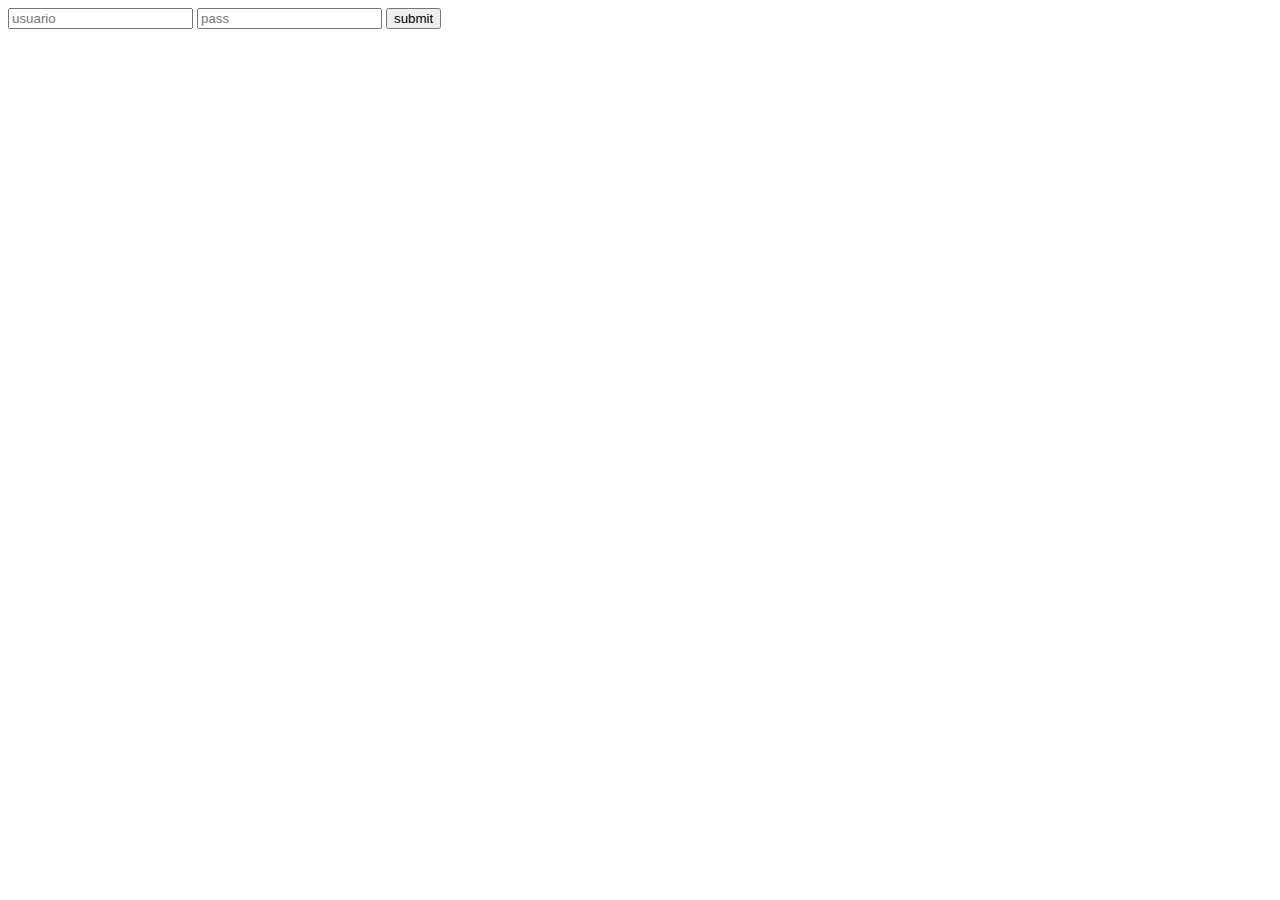
<file: prueba.html>
<!DOCTYPE html>

<html>
    <head>

        <title>Login</title>

        <meta charset="UTF-8">
        <meta name="viewport" content="width=device-width">


    </head>

    <body>
        <form action="ingresar.php" method="POST" id="formulario">
            <input type="text" placeholder="usuario" name="txtusuario" />
            <input type="password" placeholder="pass" name="txtpassword" />
            <input type="submit" value="submit" name="entrar" />
        </form>
    </body>
</html>
</file>
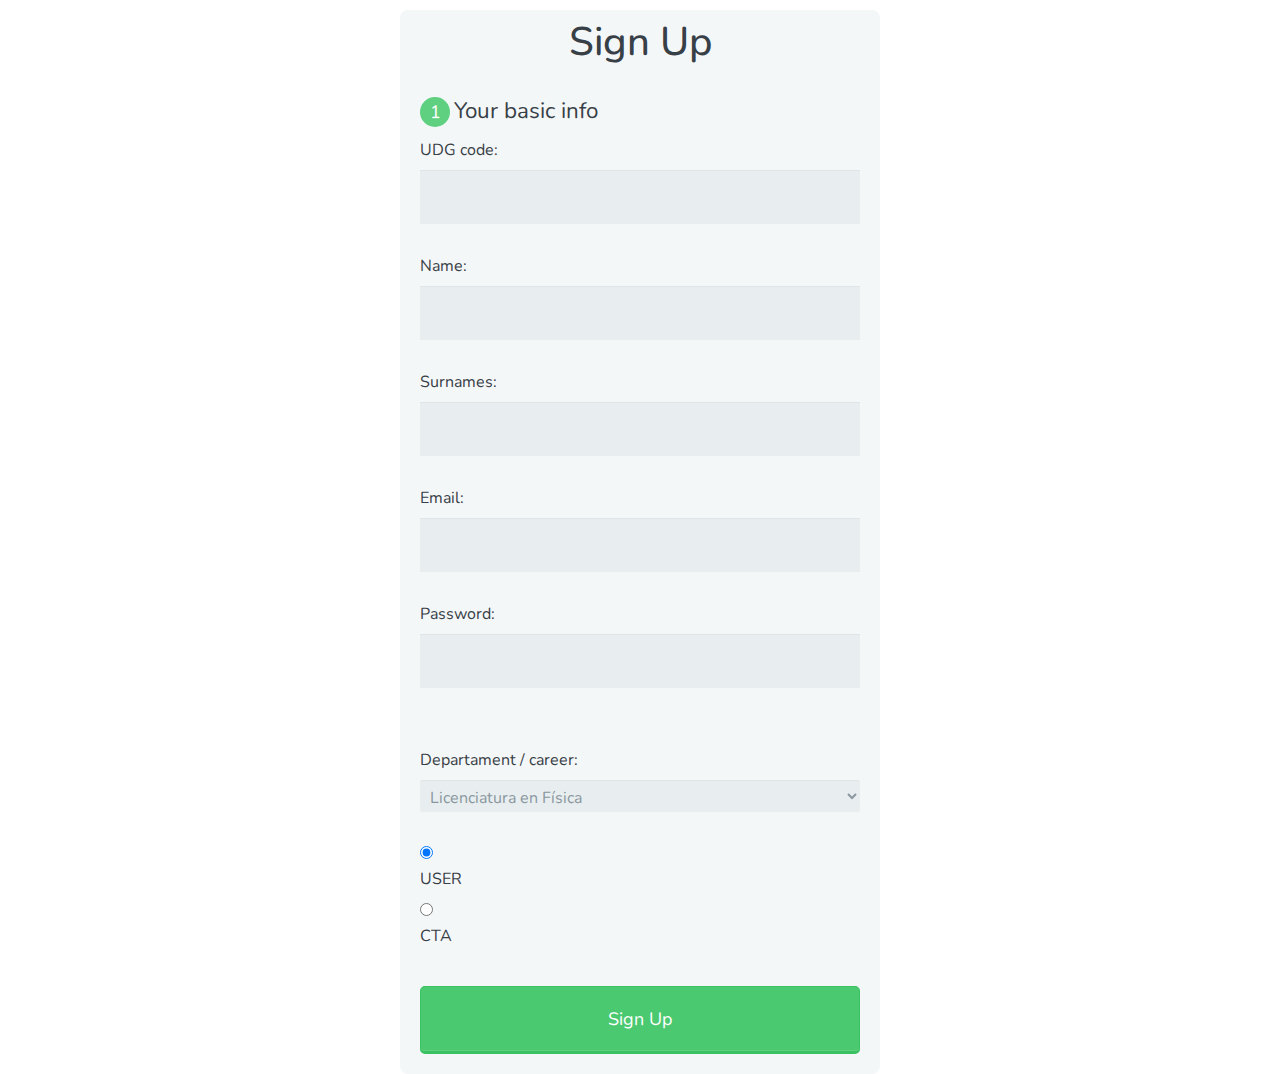
<file: register.html>
<!DOCTYPE html>
<html lang="en">
<head>
	<title>MAE EVENTS | SIGN UP</title>
	<meta charset="UTF-8">
	<meta name="viewport" content="width=device-width, initial-scale=1">
<!--===============================================================================================-->
	<link rel="icon" type="image/png" href="images/icons/favicon.ico"/>
<!--===============================================================================================-->
	<link rel="stylesheet" type="text/css" href="vendor/bootstrap/css/bootstrap.min.css">
  <link rel="stylesheet" type="text/css" href="fonts/font-awesome-4.7.0/css/font-awesome.min.css">
<!--===============================================================================================-->
	<link rel="stylesheet" type="text/css" href="vendor/animate/animate.css">
<!--===============================================================================================-->
	<link rel="stylesheet" type="text/css" href="vendor/css-hamburgers/hamburgers.min.css">
<!--===============================================================================================-->
	<link rel="stylesheet" type="text/css" href="vendor/select2/select2.min.css">
<!--===============================================================================================-->
	<link rel="stylesheet" type="text/css" href="css/util.css">
  <link href='https://fonts.googleapis.com/css?family=Nunito:400,300' rel='stylesheet' type='text/css'>
  <link rel="stylesheet" href="css/main_register.css">
  </head>
  <body>

    <div class="limiter">
  		<div class="container-login100">
  			<div class="wrap-login100">
    <form action="php/insert.php" method="POST" id="formulario-register">

      <h1>Sign Up</h1>

      <fieldset>
        <legend><span class="number">1</span>Your basic info</legend>

        <label for="name">UDG code:</label>
        <input type="text" id="code" name="user_code">

        <label for="name">Name:</label>
        <input type="text" id="name" name="user_name">

        <label for="name">Surnames:</label>
        <input type="text" id="surname" name="user_surname">

        <label for="mail">Email:</label>
        <input type="email" id="mail" name="user_email">

        <label for="password">Password:</label>
        <input type="password" id="password" name="user_password">
      </fieldset>

      <fieldset>
      <label for="job">Departament / career:</label>
      <select id="job" name="user_job">
        <optgroup label="División de Ciencias Básicas">
          <option value="Licenciatura_en_Física">Licenciatura en Física</option>
          <option value="Licenciatura_en_Matemáticas">Licenciatura en Matemáticas</option>
          <option value="Licenciatura_en_Química">Licenciatura en Química</option>
          <option value="rails_developer"> Rails Developer</option>
          <option value="Químico_Farmacéutico_Biólogo">Químico Farmacéutico Biólogo</option>
          <option value="Licenciatura_en_Ciencia_de_Materiales">Licenciatura en Ciencia de Materiales</option>
        </optgroup>
        <optgroup label="División de Ingenierías">
          <option value="Ingeniería_Civil">Ingeniería Civil</option>
          <option value="Ingeniería_en_Alimentos_y_Biotecnología">Ingeniería en Alimentos y Biotecnología</option>
          <option value="Ingeniería_Topográfica">Ingeniería Topográfica</option>
          <option value="Ingeniería_Industrial">Ingeniería Industrial</option>
          <option value="Ingeniería_Mecánica_Eléctrica">Ingeniería_Mecánica_Eléctrica</option>
          <option value="Ingeniería_Química">Ingeniería Química</option>
          <option value="Ingeniería_en_Logística_y_Transporte">Ingeniería en Logística y Transporte</option>
        </optgroup>
        <optgroup label="División de Electrónica y Computación">
          <option value="Ingeniería_Informática">Ingeniería Informática</option>
          <option value="Ingeniería_Biomédica">Ingeniería Biomédica</option>
          <option value="Ingeniería_en_Computación">Ingeniería en Computación</option>
          <option value="Ingeniería_en_Comunicaciones_y_Electrónica">Ingeniería en Comunicaciones y Electrónica</option>
          <option value="Ingeniería_Fotónica">Ingeniería Fotónica</option>
          <option value="Ingeniería_Robótica">Ingeniería Robótica</option>
        </optgroup>
      </select>

      <div class="accounttype">
      <input type="radio" value="1" id="radioOne" name="account" checked/>
      <label for="radioOne" class="radio" chec>USER</label>

      <input type="radio" value="2" id="radioTwo" name="account" />
      <label for="radioTwo" class="radio">CTA</label>
    </div>

      </fieldset>
      <button type="submit">Sign Up</button>
    </form>
    </div>
    </div>
    </div>

    <!--===============================================================================================-->
    	<script src="vendor/jquery/jquery-3.2.1.min.js"></script>
    <!--===============================================================================================-->
    	<script src="vendor/bootstrap/js/popper.js"></script>
    	<script src="vendor/bootstrap/js/bootstrap.min.js"></script>
    <!--===============================================================================================-->
    	<script src="vendor/select2/select2.min.js"></script>
    <!--===============================================================================================-->
    	<script src="vendor/tilt/tilt.jquery.min.js"></script>
    	<script >
    		$('.js-tilt').tilt({
    			scale: 1.1
    		})
    	</script>
    <!--===============================================================================================-->
    	<script src="js/main.js"></script>
  </body>
</html>
</file>
<file: css/util.css>
/*[ FONT SIZE ]
///////////////////////////////////////////////////////////
*/
.fs-1 {font-size: 1px;}
.fs-2 {font-size: 2px;}
.fs-3 {font-size: 3px;}
.fs-4 {font-size: 4px;}
.fs-5 {font-size: 5px;}
.fs-6 {font-size: 6px;}
.fs-7 {font-size: 7px;}
.fs-8 {font-size: 8px;}
.fs-9 {font-size: 9px;}
.fs-10 {font-size: 10px;}
.fs-11 {font-size: 11px;}
.fs-12 {font-size: 12px;}
.fs-13 {font-size: 13px;}
.fs-14 {font-size: 14px;}
.fs-15 {font-size: 15px;}
.fs-16 {font-size: 16px;}
.fs-17 {font-size: 17px;}
.fs-18 {font-size: 18px;}
.fs-19 {font-size: 19px;}
.fs-20 {font-size: 20px;}
.fs-21 {font-size: 21px;}
.fs-22 {font-size: 22px;}
.fs-23 {font-size: 23px;}
.fs-24 {font-size: 24px;}
.fs-25 {font-size: 25px;}
.fs-26 {font-size: 26px;}
.fs-27 {font-size: 27px;}
.fs-28 {font-size: 28px;}
.fs-29 {font-size: 29px;}
.fs-30 {font-size: 30px;}
.fs-31 {font-size: 31px;}
.fs-32 {font-size: 32px;}
.fs-33 {font-size: 33px;}
.fs-34 {font-size: 34px;}
.fs-35 {font-size: 35px;}
.fs-36 {font-size: 36px;}
.fs-37 {font-size: 37px;}
.fs-38 {font-size: 38px;}
.fs-39 {font-size: 39px;}
.fs-40 {font-size: 40px;}
.fs-41 {font-size: 41px;}
.fs-42 {font-size: 42px;}
.fs-43 {font-size: 43px;}
.fs-44 {font-size: 44px;}
.fs-45 {font-size: 45px;}
.fs-46 {font-size: 46px;}
.fs-47 {font-size: 47px;}
.fs-48 {font-size: 48px;}
.fs-49 {font-size: 49px;}
.fs-50 {font-size: 50px;}
.fs-51 {font-size: 51px;}
.fs-52 {font-size: 52px;}
.fs-53 {font-size: 53px;}
.fs-54 {font-size: 54px;}
.fs-55 {font-size: 55px;}
.fs-56 {font-size: 56px;}
.fs-57 {font-size: 57px;}
.fs-58 {font-size: 58px;}
.fs-59 {font-size: 59px;}
.fs-60 {font-size: 60px;}
.fs-61 {font-size: 61px;}
.fs-62 {font-size: 62px;}
.fs-63 {font-size: 63px;}
.fs-64 {font-size: 64px;}
.fs-65 {font-size: 65px;}
.fs-66 {font-size: 66px;}
.fs-67 {font-size: 67px;}
.fs-68 {font-size: 68px;}
.fs-69 {font-size: 69px;}
.fs-70 {font-size: 70px;}
.fs-71 {font-size: 71px;}
.fs-72 {font-size: 72px;}
.fs-73 {font-size: 73px;}
.fs-74 {font-size: 74px;}
.fs-75 {font-size: 75px;}
.fs-76 {font-size: 76px;}
.fs-77 {font-size: 77px;}
.fs-78 {font-size: 78px;}
.fs-79 {font-size: 79px;}
.fs-80 {font-size: 80px;}
.fs-81 {font-size: 81px;}
.fs-82 {font-size: 82px;}
.fs-83 {font-size: 83px;}
.fs-84 {font-size: 84px;}
.fs-85 {font-size: 85px;}
.fs-86 {font-size: 86px;}
.fs-87 {font-size: 87px;}
.fs-88 {font-size: 88px;}
.fs-89 {font-size: 89px;}
.fs-90 {font-size: 90px;}
.fs-91 {font-size: 91px;}
.fs-92 {font-size: 92px;}
.fs-93 {font-size: 93px;}
.fs-94 {font-size: 94px;}
.fs-95 {font-size: 95px;}
.fs-96 {font-size: 96px;}
.fs-97 {font-size: 97px;}
.fs-98 {font-size: 98px;}
.fs-99 {font-size: 99px;}
.fs-100 {font-size: 100px;}
.fs-101 {font-size: 101px;}
.fs-102 {font-size: 102px;}
.fs-103 {font-size: 103px;}
.fs-104 {font-size: 104px;}
.fs-105 {font-size: 105px;}
.fs-106 {font-size: 106px;}
.fs-107 {font-size: 107px;}
.fs-108 {font-size: 108px;}
.fs-109 {font-size: 109px;}
.fs-110 {font-size: 110px;}
.fs-111 {font-size: 111px;}
.fs-112 {font-size: 112px;}
.fs-113 {font-size: 113px;}
.fs-114 {font-size: 114px;}
.fs-115 {font-size: 115px;}
.fs-116 {font-size: 116px;}
.fs-117 {font-size: 117px;}
.fs-118 {font-size: 118px;}
.fs-119 {font-size: 119px;}
.fs-120 {font-size: 120px;}
.fs-121 {font-size: 121px;}
.fs-122 {font-size: 122px;}
.fs-123 {font-size: 123px;}
.fs-124 {font-size: 124px;}
.fs-125 {font-size: 125px;}
.fs-126 {font-size: 126px;}
.fs-127 {font-size: 127px;}
.fs-128 {font-size: 128px;}
.fs-129 {font-size: 129px;}
.fs-130 {font-size: 130px;}
.fs-131 {font-size: 131px;}
.fs-132 {font-size: 132px;}
.fs-133 {font-size: 133px;}
.fs-134 {font-size: 134px;}
.fs-135 {font-size: 135px;}
.fs-136 {font-size: 136px;}
.fs-137 {font-size: 137px;}
.fs-138 {font-size: 138px;}
.fs-139 {font-size: 139px;}
.fs-140 {font-size: 140px;}
.fs-141 {font-size: 141px;}
.fs-142 {font-size: 142px;}
.fs-143 {font-size: 143px;}
.fs-144 {font-size: 144px;}
.fs-145 {font-size: 145px;}
.fs-146 {font-size: 146px;}
.fs-147 {font-size: 147px;}
.fs-148 {font-size: 148px;}
.fs-149 {font-size: 149px;}
.fs-150 {font-size: 150px;}
.fs-151 {font-size: 151px;}
.fs-152 {font-size: 152px;}
.fs-153 {font-size: 153px;}
.fs-154 {font-size: 154px;}
.fs-155 {font-size: 155px;}
.fs-156 {font-size: 156px;}
.fs-157 {font-size: 157px;}
.fs-158 {font-size: 158px;}
.fs-159 {font-size: 159px;}
.fs-160 {font-size: 160px;}
.fs-161 {font-size: 161px;}
.fs-162 {font-size: 162px;}
.fs-163 {font-size: 163px;}
.fs-164 {font-size: 164px;}
.fs-165 {font-size: 165px;}
.fs-166 {font-size: 166px;}
.fs-167 {font-size: 167px;}
.fs-168 {font-size: 168px;}
.fs-169 {font-size: 169px;}
.fs-170 {font-size: 170px;}
.fs-171 {font-size: 171px;}
.fs-172 {font-size: 172px;}
.fs-173 {font-size: 173px;}
.fs-174 {font-size: 174px;}
.fs-175 {font-size: 175px;}
.fs-176 {font-size: 176px;}
.fs-177 {font-size: 177px;}
.fs-178 {font-size: 178px;}
.fs-179 {font-size: 179px;}
.fs-180 {font-size: 180px;}
.fs-181 {font-size: 181px;}
.fs-182 {font-size: 182px;}
.fs-183 {font-size: 183px;}
.fs-184 {font-size: 184px;}
.fs-185 {font-size: 185px;}
.fs-186 {font-size: 186px;}
.fs-187 {font-size: 187px;}
.fs-188 {font-size: 188px;}
.fs-189 {font-size: 189px;}
.fs-190 {font-size: 190px;}
.fs-191 {font-size: 191px;}
.fs-192 {font-size: 192px;}
.fs-193 {font-size: 193px;}
.fs-194 {font-size: 194px;}
.fs-195 {font-size: 195px;}
.fs-196 {font-size: 196px;}
.fs-197 {font-size: 197px;}
.fs-198 {font-size: 198px;}
.fs-199 {font-size: 199px;}
.fs-200 {font-size: 200px;}

/*[ PADDING ]
///////////////////////////////////////////////////////////
*/
.p-t-0 {padding-top: 0px;}
.p-t-1 {padding-top: 1px;}
.p-t-2 {padding-top: 2px;}
.p-t-3 {padding-top: 3px;}
.p-t-4 {padding-top: 4px;}
.p-t-5 {padding-top: 5px;}
.p-t-6 {padding-top: 6px;}
.p-t-7 {padding-top: 7px;}
.p-t-8 {padding-top: 8px;}
.p-t-9 {padding-top: 9px;}
.p-t-10 {padding-top: 10px;}
.p-t-11 {padding-top: 11px;}
.p-t-12 {padding-top: 12px;}
.p-t-13 {padding-top: 13px;}
.p-t-14 {padding-top: 14px;}
.p-t-15 {padding-top: 15px;}
.p-t-16 {padding-top: 16px;}
.p-t-17 {padding-top: 17px;}
.p-t-18 {padding-top: 18px;}
.p-t-19 {padding-top: 19px;}
.p-t-20 {padding-top: 20px;}
.p-t-21 {padding-top: 21px;}
.p-t-22 {padding-top: 22px;}
.p-t-23 {padding-top: 23px;}
.p-t-24 {padding-top: 24px;}
.p-t-25 {padding-top: 25px;}
.p-t-26 {padding-top: 26px;}
.p-t-27 {padding-top: 27px;}
.p-t-28 {padding-top: 28px;}
.p-t-29 {padding-top: 29px;}
.p-t-30 {padding-top: 30px;}
.p-t-31 {padding-top: 31px;}
.p-t-32 {padding-top: 32px;}
.p-t-33 {padding-top: 33px;}
.p-t-34 {padding-top: 34px;}
.p-t-35 {padding-top: 35px;}
.p-t-36 {padding-top: 36px;}
.p-t-37 {padding-top: 37px;}
.p-t-38 {padding-top: 38px;}
.p-t-39 {padding-top: 39px;}
.p-t-40 {padding-top: 40px;}
.p-t-41 {padding-top: 41px;}
.p-t-42 {padding-top: 42px;}
.p-t-43 {padding-top: 43px;}
.p-t-44 {padding-top: 44px;}
.p-t-45 {padding-top: 45px;}
.p-t-46 {padding-top: 46px;}
.p-t-47 {padding-top: 47px;}
.p-t-48 {padding-top: 48px;}
.p-t-49 {padding-top: 49px;}
.p-t-50 {padding-top: 50px;}
.p-t-51 {padding-top: 51px;}
.p-t-52 {padding-top: 52px;}
.p-t-53 {padding-top: 53px;}
.p-t-54 {padding-top: 54px;}
.p-t-55 {padding-top: 55px;}
.p-t-56 {padding-top: 56px;}
.p-t-57 {padding-top: 57px;}
.p-t-58 {padding-top: 58px;}
.p-t-59 {padding-top: 59px;}
.p-t-60 {padding-top: 60px;}
.p-t-61 {padding-top: 61px;}
.p-t-62 {padding-top: 62px;}
.p-t-63 {padding-top: 63px;}
.p-t-64 {padding-top: 64px;}
.p-t-65 {padding-top: 65px;}
.p-t-66 {padding-top: 66px;}
.p-t-67 {padding-top: 67px;}
.p-t-68 {padding-top: 68px;}
.p-t-69 {padding-top: 69px;}
.p-t-70 {padding-top: 70px;}
.p-t-71 {padding-top: 71px;}
.p-t-72 {padding-top: 72px;}
.p-t-73 {padding-top: 73px;}
.p-t-74 {padding-top: 74px;}
.p-t-75 {padding-top: 75px;}
.p-t-76 {padding-top: 76px;}
.p-t-77 {padding-top: 77px;}
.p-t-78 {padding-top: 78px;}
.p-t-79 {padding-top: 79px;}
.p-t-80 {padding-top: 80px;}
.p-t-81 {padding-top: 81px;}
.p-t-82 {padding-top: 82px;}
.p-t-83 {padding-top: 83px;}
.p-t-84 {padding-top: 84px;}
.p-t-85 {padding-top: 85px;}
.p-t-86 {padding-top: 86px;}
.p-t-87 {padding-top: 87px;}
.p-t-88 {padding-top: 88px;}
.p-t-89 {padding-top: 89px;}
.p-t-90 {padding-top: 90px;}
.p-t-91 {padding-top: 91px;}
.p-t-92 {padding-top: 92px;}
.p-t-93 {padding-top: 93px;}
.p-t-94 {padding-top: 94px;}
.p-t-95 {padding-top: 95px;}
.p-t-96 {padding-top: 96px;}
.p-t-97 {padding-top: 97px;}
.p-t-98 {padding-top: 98px;}
.p-t-99 {padding-top: 99px;}
.p-t-100 {padding-top: 100px;}
.p-t-101 {padding-top: 101px;}
.p-t-102 {padding-top: 102px;}
.p-t-103 {padding-top: 103px;}
.p-t-104 {padding-top: 104px;}
.p-t-105 {padding-top: 105px;}
.p-t-106 {padding-top: 106px;}
.p-t-107 {padding-top: 107px;}
.p-t-108 {padding-top: 108px;}
.p-t-109 {padding-top: 109px;}
.p-t-110 {padding-top: 110px;}
.p-t-111 {padding-top: 111px;}
.p-t-112 {padding-top: 112px;}
.p-t-113 {padding-top: 113px;}
.p-t-114 {padding-top: 114px;}
.p-t-115 {padding-top: 115px;}
.p-t-116 {padding-top: 116px;}
.p-t-117 {padding-top: 117px;}
.p-t-118 {padding-top: 118px;}
.p-t-119 {padding-top: 119px;}
.p-t-120 {padding-top: 120px;}
.p-t-121 {padding-top: 121px;}
.p-t-122 {padding-top: 122px;}
.p-t-123 {padding-top: 123px;}
.p-t-124 {padding-top: 124px;}
.p-t-125 {padding-top: 125px;}
.p-t-126 {padding-top: 126px;}
.p-t-127 {padding-top: 127px;}
.p-t-128 {padding-top: 128px;}
.p-t-129 {padding-top: 129px;}
.p-t-130 {padding-top: 130px;}
.p-t-131 {padding-top: 131px;}
.p-t-132 {padding-top: 132px;}
.p-t-133 {padding-top: 133px;}
.p-t-134 {padding-top: 134px;}
.p-t-135 {padding-top: 135px;}
.p-t-136 {padding-top: 136px;}
.p-t-137 {padding-top: 137px;}
.p-t-138 {padding-top: 138px;}
.p-t-139 {padding-top: 139px;}
.p-t-140 {padding-top: 140px;}
.p-t-141 {padding-top: 141px;}
.p-t-142 {padding-top: 142px;}
.p-t-143 {padding-top: 143px;}
.p-t-144 {padding-top: 144px;}
.p-t-145 {padding-top: 145px;}
.p-t-146 {padding-top: 146px;}
.p-t-147 {padding-top: 147px;}
.p-t-148 {padding-top: 148px;}
.p-t-149 {padding-top: 149px;}
.p-t-150 {padding-top: 150px;}
.p-t-151 {padding-top: 151px;}
.p-t-152 {padding-top: 152px;}
.p-t-153 {padding-top: 153px;}
.p-t-154 {padding-top: 154px;}
.p-t-155 {padding-top: 155px;}
.p-t-156 {padding-top: 156px;}
.p-t-157 {padding-top: 157px;}
.p-t-158 {padding-top: 158px;}
.p-t-159 {padding-top: 159px;}
.p-t-160 {padding-top: 160px;}
.p-t-161 {padding-top: 161px;}
.p-t-162 {padding-top: 162px;}
.p-t-163 {padding-top: 163px;}
.p-t-164 {padding-top: 164px;}
.p-t-165 {padding-top: 165px;}
.p-t-166 {padding-top: 166px;}
.p-t-167 {padding-top: 167px;}
.p-t-168 {padding-top: 168px;}
.p-t-169 {padding-top: 169px;}
.p-t-170 {padding-top: 170px;}
.p-t-171 {padding-top: 171px;}
.p-t-172 {padding-top: 172px;}
.p-t-173 {padding-top: 173px;}
.p-t-174 {padding-top: 174px;}
.p-t-175 {padding-top: 175px;}
.p-t-176 {padding-top: 176px;}
.p-t-177 {padding-top: 177px;}
.p-t-178 {padding-top: 178px;}
.p-t-179 {padding-top: 179px;}
.p-t-180 {padding-top: 180px;}
.p-t-181 {padding-top: 181px;}
.p-t-182 {padding-top: 182px;}
.p-t-183 {padding-top: 183px;}
.p-t-184 {padding-top: 184px;}
.p-t-185 {padding-top: 185px;}
.p-t-186 {padding-top: 186px;}
.p-t-187 {padding-top: 187px;}
.p-t-188 {padding-top: 188px;}
.p-t-189 {padding-top: 189px;}
.p-t-190 {padding-top: 190px;}
.p-t-191 {padding-top: 191px;}
.p-t-192 {padding-top: 192px;}
.p-t-193 {padding-top: 193px;}
.p-t-194 {padding-top: 194px;}
.p-t-195 {padding-top: 195px;}
.p-t-196 {padding-top: 196px;}
.p-t-197 {padding-top: 197px;}
.p-t-198 {padding-top: 198px;}
.p-t-199 {padding-top: 199px;}
.p-t-200 {padding-top: 200px;}
.p-t-201 {padding-top: 201px;}
.p-t-202 {padding-top: 202px;}
.p-t-203 {padding-top: 203px;}
.p-t-204 {padding-top: 204px;}
.p-t-205 {padding-top: 205px;}
.p-t-206 {padding-top: 206px;}
.p-t-207 {padding-top: 207px;}
.p-t-208 {padding-top: 208px;}
.p-t-209 {padding-top: 209px;}
.p-t-210 {padding-top: 210px;}
.p-t-211 {padding-top: 211px;}
.p-t-212 {padding-top: 212px;}
.p-t-213 {padding-top: 213px;}
.p-t-214 {padding-top: 214px;}
.p-t-215 {padding-top: 215px;}
.p-t-216 {padding-top: 216px;}
.p-t-217 {padding-top: 217px;}
.p-t-218 {padding-top: 218px;}
.p-t-219 {padding-top: 219px;}
.p-t-220 {padding-top: 220px;}
.p-t-221 {padding-top: 221px;}
.p-t-222 {padding-top: 222px;}
.p-t-223 {padding-top: 223px;}
.p-t-224 {padding-top: 224px;}
.p-t-225 {padding-top: 225px;}
.p-t-226 {padding-top: 226px;}
.p-t-227 {padding-top: 227px;}
.p-t-228 {padding-top: 228px;}
.p-t-229 {padding-top: 229px;}
.p-t-230 {padding-top: 230px;}
.p-t-231 {padding-top: 231px;}
.p-t-232 {padding-top: 232px;}
.p-t-233 {padding-top: 233px;}
.p-t-234 {padding-top: 234px;}
.p-t-235 {padding-top: 235px;}
.p-t-236 {padding-top: 236px;}
.p-t-237 {padding-top: 237px;}
.p-t-238 {padding-top: 238px;}
.p-t-239 {padding-top: 239px;}
.p-t-240 {padding-top: 240px;}
.p-t-241 {padding-top: 241px;}
.p-t-242 {padding-top: 242px;}
.p-t-243 {padding-top: 243px;}
.p-t-244 {padding-top: 244px;}
.p-t-245 {padding-top: 245px;}
.p-t-246 {padding-top: 246px;}
.p-t-247 {padding-top: 247px;}
.p-t-248 {padding-top: 248px;}
.p-t-249 {padding-top: 249px;}
.p-t-250 {padding-top: 250px;}
.p-b-0 {padding-bottom: 0px;}
.p-b-1 {padding-bottom: 1px;}
.p-b-2 {padding-bottom: 2px;}
.p-b-3 {padding-bottom: 3px;}
.p-b-4 {padding-bottom: 4px;}
.p-b-5 {padding-bottom: 5px;}
.p-b-6 {padding-bottom: 6px;}
.p-b-7 {padding-bottom: 7px;}
.p-b-8 {padding-bottom: 8px;}
.p-b-9 {padding-bottom: 9px;}
.p-b-10 {padding-bottom: 10px;}
.p-b-11 {padding-bottom: 11px;}
.p-b-12 {padding-bottom: 12px;}
.p-b-13 {padding-bottom: 13px;}
.p-b-14 {padding-bottom: 14px;}
.p-b-15 {padding-bottom: 15px;}
.p-b-16 {padding-bottom: 16px;}
.p-b-17 {padding-bottom: 17px;}
.p-b-18 {padding-bottom: 18px;}
.p-b-19 {padding-bottom: 19px;}
.p-b-20 {padding-bottom: 20px;}
.p-b-21 {padding-bottom: 21px;}
.p-b-22 {padding-bottom: 22px;}
.p-b-23 {padding-bottom: 23px;}
.p-b-24 {padding-bottom: 24px;}
.p-b-25 {padding-bottom: 25px;}
.p-b-26 {padding-bottom: 26px;}
.p-b-27 {padding-bottom: 27px;}
.p-b-28 {padding-bottom: 28px;}
.p-b-29 {padding-bottom: 29px;}
.p-b-30 {padding-bottom: 30px;}
.p-b-31 {padding-bottom: 31px;}
.p-b-32 {padding-bottom: 32px;}
.p-b-33 {padding-bottom: 33px;}
.p-b-34 {padding-bottom: 34px;}
.p-b-35 {padding-bottom: 35px;}
.p-b-36 {padding-bottom: 36px;}
.p-b-37 {padding-bottom: 37px;}
.p-b-38 {padding-bottom: 38px;}
.p-b-39 {padding-bottom: 39px;}
.p-b-40 {padding-bottom: 40px;}
.p-b-41 {padding-bottom: 41px;}
.p-b-42 {padding-bottom: 42px;}
.p-b-43 {padding-bottom: 43px;}
.p-b-44 {padding-bottom: 44px;}
.p-b-45 {padding-bottom: 45px;}
.p-b-46 {padding-bottom: 46px;}
.p-b-47 {padding-bottom: 47px;}
.p-b-48 {padding-bottom: 48px;}
.p-b-49 {padding-bottom: 49px;}
.p-b-50 {padding-bottom: 50px;}
.p-b-51 {padding-bottom: 51px;}
.p-b-52 {padding-bottom: 52px;}
.p-b-53 {padding-bottom: 53px;}
.p-b-54 {padding-bottom: 54px;}
.p-b-55 {padding-bottom: 55px;}
.p-b-56 {padding-bottom: 56px;}
.p-b-57 {padding-bottom: 57px;}
.p-b-58 {padding-bottom: 58px;}
.p-b-59 {padding-bottom: 59px;}
.p-b-60 {padding-bottom: 60px;}
.p-b-61 {padding-bottom: 61px;}
.p-b-62 {padding-bottom: 62px;}
.p-b-63 {padding-bottom: 63px;}
.p-b-64 {padding-bottom: 64px;}
.p-b-65 {padding-bottom: 65px;}
.p-b-66 {padding-bottom: 66px;}
.p-b-67 {padding-bottom: 67px;}
.p-b-68 {padding-bottom: 68px;}
.p-b-69 {padding-bottom: 69px;}
.p-b-70 {padding-bottom: 70px;}
.p-b-71 {padding-bottom: 71px;}
.p-b-72 {padding-bottom: 72px;}
.p-b-73 {padding-bottom: 73px;}
.p-b-74 {padding-bottom: 74px;}
.p-b-75 {padding-bottom: 75px;}
.p-b-76 {padding-bottom: 76px;}
.p-b-77 {padding-bottom: 77px;}
.p-b-78 {padding-bottom: 78px;}
.p-b-79 {padding-bottom: 79px;}
.p-b-80 {padding-bottom: 80px;}
.p-b-81 {padding-bottom: 81px;}
.p-b-82 {padding-bottom: 82px;}
.p-b-83 {padding-bottom: 83px;}
.p-b-84 {padding-bottom: 84px;}
.p-b-85 {padding-bottom: 85px;}
.p-b-86 {padding-bottom: 86px;}
.p-b-87 {padding-bottom: 87px;}
.p-b-88 {padding-bottom: 88px;}
.p-b-89 {padding-bottom: 89px;}
.p-b-90 {padding-bottom: 90px;}
.p-b-91 {padding-bottom: 91px;}
.p-b-92 {padding-bottom: 92px;}
.p-b-93 {padding-bottom: 93px;}
.p-b-94 {padding-bottom: 94px;}
.p-b-95 {padding-bottom: 95px;}
.p-b-96 {padding-bottom: 96px;}
.p-b-97 {padding-bottom: 97px;}
.p-b-98 {padding-bottom: 98px;}
.p-b-99 {padding-bottom: 99px;}
.p-b-100 {padding-bottom: 100px;}
.p-b-101 {padding-bottom: 101px;}
.p-b-102 {padding-bottom: 102px;}
.p-b-103 {padding-bottom: 103px;}
.p-b-104 {padding-bottom: 104px;}
.p-b-105 {padding-bottom: 105px;}
.p-b-106 {padding-bottom: 106px;}
.p-b-107 {padding-bottom: 107px;}
.p-b-108 {padding-bottom: 108px;}
.p-b-109 {padding-bottom: 109px;}
.p-b-110 {padding-bottom: 110px;}
.p-b-111 {padding-bottom: 111px;}
.p-b-112 {padding-bottom: 112px;}
.p-b-113 {padding-bottom: 113px;}
.p-b-114 {padding-bottom: 114px;}
.p-b-115 {padding-bottom: 115px;}
.p-b-116 {padding-bottom: 116px;}
.p-b-117 {padding-bottom: 117px;}
.p-b-118 {padding-bottom: 118px;}
.p-b-119 {padding-bottom: 119px;}
.p-b-120 {padding-bottom: 120px;}
.p-b-121 {padding-bottom: 121px;}
.p-b-122 {padding-bottom: 122px;}
.p-b-123 {padding-bottom: 123px;}
.p-b-124 {padding-bottom: 124px;}
.p-b-125 {padding-bottom: 125px;}
.p-b-126 {padding-bottom: 126px;}
.p-b-127 {padding-bottom: 127px;}
.p-b-128 {padding-bottom: 128px;}
.p-b-129 {padding-bottom: 129px;}
.p-b-130 {padding-bottom: 130px;}
.p-b-131 {padding-bottom: 131px;}
.p-b-132 {padding-bottom: 132px;}
.p-b-133 {padding-bottom: 133px;}
.p-b-134 {padding-bottom: 134px;}
.p-b-135 {padding-bottom: 135px;}
.p-b-136 {padding-bottom: 136px;}
.p-b-137 {padding-bottom: 137px;}
.p-b-138 {padding-bottom: 138px;}
.p-b-139 {padding-bottom: 139px;}
.p-b-140 {padding-bottom: 140px;}
.p-b-141 {padding-bottom: 141px;}
.p-b-142 {padding-bottom: 142px;}
.p-b-143 {padding-bottom: 143px;}
.p-b-144 {padding-bottom: 144px;}
.p-b-145 {padding-bottom: 145px;}
.p-b-146 {padding-bottom: 146px;}
.p-b-147 {padding-bottom: 147px;}
.p-b-148 {padding-bottom: 148px;}
.p-b-149 {padding-bottom: 149px;}
.p-b-150 {padding-bottom: 150px;}
.p-b-151 {padding-bottom: 151px;}
.p-b-152 {padding-bottom: 152px;}
.p-b-153 {padding-bottom: 153px;}
.p-b-154 {padding-bottom: 154px;}
.p-b-155 {padding-bottom: 155px;}
.p-b-156 {padding-bottom: 156px;}
.p-b-157 {padding-bottom: 157px;}
.p-b-158 {padding-bottom: 158px;}
.p-b-159 {padding-bottom: 159px;}
.p-b-160 {padding-bottom: 160px;}
.p-b-161 {padding-bottom: 161px;}
.p-b-162 {padding-bottom: 162px;}
.p-b-163 {padding-bottom: 163px;}
.p-b-164 {padding-bottom: 164px;}
.p-b-165 {padding-bottom: 165px;}
.p-b-166 {padding-bottom: 166px;}
.p-b-167 {padding-bottom: 167px;}
.p-b-168 {padding-bottom: 168px;}
.p-b-169 {padding-bottom: 169px;}
.p-b-170 {padding-bottom: 170px;}
.p-b-171 {padding-bottom: 171px;}
.p-b-172 {padding-bottom: 172px;}
.p-b-173 {padding-bottom: 173px;}
.p-b-174 {padding-bottom: 174px;}
.p-b-175 {padding-bottom: 175px;}
.p-b-176 {padding-bottom: 176px;}
.p-b-177 {padding-bottom: 177px;}
.p-b-178 {padding-bottom: 178px;}
.p-b-179 {padding-bottom: 179px;}
.p-b-180 {padding-bottom: 180px;}
.p-b-181 {padding-bottom: 181px;}
.p-b-182 {padding-bottom: 182px;}
.p-b-183 {padding-bottom: 183px;}
.p-b-184 {padding-bottom: 184px;}
.p-b-185 {padding-bottom: 185px;}
.p-b-186 {padding-bottom: 186px;}
.p-b-187 {padding-bottom: 187px;}
.p-b-188 {padding-bottom: 188px;}
.p-b-189 {padding-bottom: 189px;}
.p-b-190 {padding-bottom: 190px;}
.p-b-191 {padding-bottom: 191px;}
.p-b-192 {padding-bottom: 192px;}
.p-b-193 {padding-bottom: 193px;}
.p-b-194 {padding-bottom: 194px;}
.p-b-195 {padding-bottom: 195px;}
.p-b-196 {padding-bottom: 196px;}
.p-b-197 {padding-bottom: 197px;}
.p-b-198 {padding-bottom: 198px;}
.p-b-199 {padding-bottom: 199px;}
.p-b-200 {padding-bottom: 200px;}
.p-b-201 {padding-bottom: 201px;}
.p-b-202 {padding-bottom: 202px;}
.p-b-203 {padding-bottom: 203px;}
.p-b-204 {padding-bottom: 204px;}
.p-b-205 {padding-bottom: 205px;}
.p-b-206 {padding-bottom: 206px;}
.p-b-207 {padding-bottom: 207px;}
.p-b-208 {padding-bottom: 208px;}
.p-b-209 {padding-bottom: 209px;}
.p-b-210 {padding-bottom: 210px;}
.p-b-211 {padding-bottom: 211px;}
.p-b-212 {padding-bottom: 212px;}
.p-b-213 {padding-bottom: 213px;}
.p-b-214 {padding-bottom: 214px;}
.p-b-215 {padding-bottom: 215px;}
.p-b-216 {padding-bottom: 216px;}
.p-b-217 {padding-bottom: 217px;}
.p-b-218 {padding-bottom: 218px;}
.p-b-219 {padding-bottom: 219px;}
.p-b-220 {padding-bottom: 220px;}
.p-b-221 {padding-bottom: 221px;}
.p-b-222 {padding-bottom: 222px;}
.p-b-223 {padding-bottom: 223px;}
.p-b-224 {padding-bottom: 224px;}
.p-b-225 {padding-bottom: 225px;}
.p-b-226 {padding-bottom: 226px;}
.p-b-227 {padding-bottom: 227px;}
.p-b-228 {padding-bottom: 228px;}
.p-b-229 {padding-bottom: 229px;}
.p-b-230 {padding-bottom: 230px;}
.p-b-231 {padding-bottom: 231px;}
.p-b-232 {padding-bottom: 232px;}
.p-b-233 {padding-bottom: 233px;}
.p-b-234 {padding-bottom: 234px;}
.p-b-235 {padding-bottom: 235px;}
.p-b-236 {padding-bottom: 236px;}
.p-b-237 {padding-bottom: 237px;}
.p-b-238 {padding-bottom: 238px;}
.p-b-239 {padding-bottom: 239px;}
.p-b-240 {padding-bottom: 240px;}
.p-b-241 {padding-bottom: 241px;}
.p-b-242 {padding-bottom: 242px;}
.p-b-243 {padding-bottom: 243px;}
.p-b-244 {padding-bottom: 244px;}
.p-b-245 {padding-bottom: 245px;}
.p-b-246 {padding-bottom: 246px;}
.p-b-247 {padding-bottom: 247px;}
.p-b-248 {padding-bottom: 248px;}
.p-b-249 {padding-bottom: 249px;}
.p-b-250 {padding-bottom: 250px;}
.p-l-0 {padding-left: 0px;}
.p-l-1 {padding-left: 1px;}
.p-l-2 {padding-left: 2px;}
.p-l-3 {padding-left: 3px;}
.p-l-4 {padding-left: 4px;}
.p-l-5 {padding-left: 5px;}
.p-l-6 {padding-left: 6px;}
.p-l-7 {padding-left: 7px;}
.p-l-8 {padding-left: 8px;}
.p-l-9 {padding-left: 9px;}
.p-l-10 {padding-left: 10px;}
.p-l-11 {padding-left: 11px;}
.p-l-12 {padding-left: 12px;}
.p-l-13 {padding-left: 13px;}
.p-l-14 {padding-left: 14px;}
.p-l-15 {padding-left: 15px;}
.p-l-16 {padding-left: 16px;}
.p-l-17 {padding-left: 17px;}
.p-l-18 {padding-left: 18px;}
.p-l-19 {padding-left: 19px;}
.p-l-20 {padding-left: 20px;}
.p-l-21 {padding-left: 21px;}
.p-l-22 {padding-left: 22px;}
.p-l-23 {padding-left: 23px;}
.p-l-24 {padding-left: 24px;}
.p-l-25 {padding-left: 25px;}
.p-l-26 {padding-left: 26px;}
.p-l-27 {padding-left: 27px;}
.p-l-28 {padding-left: 28px;}
.p-l-29 {padding-left: 29px;}
.p-l-30 {padding-left: 30px;}
.p-l-31 {padding-left: 31px;}
.p-l-32 {padding-left: 32px;}
.p-l-33 {padding-left: 33px;}
.p-l-34 {padding-left: 34px;}
.p-l-35 {padding-left: 35px;}
.p-l-36 {padding-left: 36px;}
.p-l-37 {padding-left: 37px;}
.p-l-38 {padding-left: 38px;}
.p-l-39 {padding-left: 39px;}
.p-l-40 {padding-left: 40px;}
.p-l-41 {padding-left: 41px;}
.p-l-42 {padding-left: 42px;}
.p-l-43 {padding-left: 43px;}
.p-l-44 {padding-left: 44px;}
.p-l-45 {padding-left: 45px;}
.p-l-46 {padding-left: 46px;}
.p-l-47 {padding-left: 47px;}
.p-l-48 {padding-left: 48px;}
.p-l-49 {padding-left: 49px;}
.p-l-50 {padding-left: 50px;}
.p-l-51 {padding-left: 51px;}
.p-l-52 {padding-left: 52px;}
.p-l-53 {padding-left: 53px;}
.p-l-54 {padding-left: 54px;}
.p-l-55 {padding-left: 55px;}
.p-l-56 {padding-left: 56px;}
.p-l-57 {padding-left: 57px;}
.p-l-58 {padding-left: 58px;}
.p-l-59 {padding-left: 59px;}
.p-l-60 {padding-left: 60px;}
.p-l-61 {padding-left: 61px;}
.p-l-62 {padding-left: 62px;}
.p-l-63 {padding-left: 63px;}
.p-l-64 {padding-left: 64px;}
.p-l-65 {padding-left: 65px;}
.p-l-66 {padding-left: 66px;}
.p-l-67 {padding-left: 67px;}
.p-l-68 {padding-left: 68px;}
.p-l-69 {padding-left: 69px;}
.p-l-70 {padding-left: 70px;}
.p-l-71 {padding-left: 71px;}
.p-l-72 {padding-left: 72px;}
.p-l-73 {padding-left: 73px;}
.p-l-74 {padding-left: 74px;}
.p-l-75 {padding-left: 75px;}
.p-l-76 {padding-left: 76px;}
.p-l-77 {padding-left: 77px;}
.p-l-78 {padding-left: 78px;}
.p-l-79 {padding-left: 79px;}
.p-l-80 {padding-left: 80px;}
.p-l-81 {padding-left: 81px;}
.p-l-82 {padding-left: 82px;}
.p-l-83 {padding-left: 83px;}
.p-l-84 {padding-left: 84px;}
.p-l-85 {padding-left: 85px;}
.p-l-86 {padding-left: 86px;}
.p-l-87 {padding-left: 87px;}
.p-l-88 {padding-left: 88px;}
.p-l-89 {padding-left: 89px;}
.p-l-90 {padding-left: 90px;}
.p-l-91 {padding-left: 91px;}
.p-l-92 {padding-left: 92px;}
.p-l-93 {padding-left: 93px;}
.p-l-94 {padding-left: 94px;}
.p-l-95 {padding-left: 95px;}
.p-l-96 {padding-left: 96px;}
.p-l-97 {padding-left: 97px;}
.p-l-98 {padding-left: 98px;}
.p-l-99 {padding-left: 99px;}
.p-l-100 {padding-left: 100px;}
.p-l-101 {padding-left: 101px;}
.p-l-102 {padding-left: 102px;}
.p-l-103 {padding-left: 103px;}
.p-l-104 {padding-left: 104px;}
.p-l-105 {padding-left: 105px;}
.p-l-106 {padding-left: 106px;}
.p-l-107 {padding-left: 107px;}
.p-l-108 {padding-left: 108px;}
.p-l-109 {padding-left: 109px;}
.p-l-110 {padding-left: 110px;}
.p-l-111 {padding-left: 111px;}
.p-l-112 {padding-left: 112px;}
.p-l-113 {padding-left: 113px;}
.p-l-114 {padding-left: 114px;}
.p-l-115 {padding-left: 115px;}
.p-l-116 {padding-left: 116px;}
.p-l-117 {padding-left: 117px;}
.p-l-118 {padding-left: 118px;}
.p-l-119 {padding-left: 119px;}
.p-l-120 {padding-left: 120px;}
.p-l-121 {padding-left: 121px;}
.p-l-122 {padding-left: 122px;}
.p-l-123 {padding-left: 123px;}
.p-l-124 {padding-left: 124px;}
.p-l-125 {padding-left: 125px;}
.p-l-126 {padding-left: 126px;}
.p-l-127 {padding-left: 127px;}
.p-l-128 {padding-left: 128px;}
.p-l-129 {padding-left: 129px;}
.p-l-130 {padding-left: 130px;}
.p-l-131 {padding-left: 131px;}
.p-l-132 {padding-left: 132px;}
.p-l-133 {padding-left: 133px;}
.p-l-134 {padding-left: 134px;}
.p-l-135 {padding-left: 135px;}
.p-l-136 {padding-left: 136px;}
.p-l-137 {padding-left: 137px;}
.p-l-138 {padding-left: 138px;}
.p-l-139 {padding-left: 139px;}
.p-l-140 {padding-left: 140px;}
.p-l-141 {padding-left: 141px;}
.p-l-142 {padding-left: 142px;}
.p-l-143 {padding-left: 143px;}
.p-l-144 {padding-left: 144px;}
.p-l-145 {padding-left: 145px;}
.p-l-146 {padding-left: 146px;}
.p-l-147 {padding-left: 147px;}
.p-l-148 {padding-left: 148px;}
.p-l-149 {padding-left: 149px;}
.p-l-150 {padding-left: 150px;}
.p-l-151 {padding-left: 151px;}
.p-l-152 {padding-left: 152px;}
.p-l-153 {padding-left: 153px;}
.p-l-154 {padding-left: 154px;}
.p-l-155 {padding-left: 155px;}
.p-l-156 {padding-left: 156px;}
.p-l-157 {padding-left: 157px;}
.p-l-158 {padding-left: 158px;}
.p-l-159 {padding-left: 159px;}
.p-l-160 {padding-left: 160px;}
.p-l-161 {padding-left: 161px;}
.p-l-162 {padding-left: 162px;}
.p-l-163 {padding-left: 163px;}
.p-l-164 {padding-left: 164px;}
.p-l-165 {padding-left: 165px;}
.p-l-166 {padding-left: 166px;}
.p-l-167 {padding-left: 167px;}
.p-l-168 {padding-left: 168px;}
.p-l-169 {padding-left: 169px;}
.p-l-170 {padding-left: 170px;}
.p-l-171 {padding-left: 171px;}
.p-l-172 {padding-left: 172px;}
.p-l-173 {padding-left: 173px;}
.p-l-174 {padding-left: 174px;}
.p-l-175 {padding-left: 175px;}
.p-l-176 {padding-left: 176px;}
.p-l-177 {padding-left: 177px;}
.p-l-178 {padding-left: 178px;}
.p-l-179 {padding-left: 179px;}
.p-l-180 {padding-left: 180px;}
.p-l-181 {padding-left: 181px;}
.p-l-182 {padding-left: 182px;}
.p-l-183 {padding-left: 183px;}
.p-l-184 {padding-left: 184px;}
.p-l-185 {padding-left: 185px;}
.p-l-186 {padding-left: 186px;}
.p-l-187 {padding-left: 187px;}
.p-l-188 {padding-left: 188px;}
.p-l-189 {padding-left: 189px;}
.p-l-190 {padding-left: 190px;}
.p-l-191 {padding-left: 191px;}
.p-l-192 {padding-left: 192px;}
.p-l-193 {padding-left: 193px;}
.p-l-194 {padding-left: 194px;}
.p-l-195 {padding-left: 195px;}
.p-l-196 {padding-left: 196px;}
.p-l-197 {padding-left: 197px;}
.p-l-198 {padding-left: 198px;}
.p-l-199 {padding-left: 199px;}
.p-l-200 {padding-left: 200px;}
.p-l-201 {padding-left: 201px;}
.p-l-202 {padding-left: 202px;}
.p-l-203 {padding-left: 203px;}
.p-l-204 {padding-left: 204px;}
.p-l-205 {padding-left: 205px;}
.p-l-206 {padding-left: 206px;}
.p-l-207 {padding-left: 207px;}
.p-l-208 {padding-left: 208px;}
.p-l-209 {padding-left: 209px;}
.p-l-210 {padding-left: 210px;}
.p-l-211 {padding-left: 211px;}
.p-l-212 {padding-left: 212px;}
.p-l-213 {padding-left: 213px;}
.p-l-214 {padding-left: 214px;}
.p-l-215 {padding-left: 215px;}
.p-l-216 {padding-left: 216px;}
.p-l-217 {padding-left: 217px;}
.p-l-218 {padding-left: 218px;}
.p-l-219 {padding-left: 219px;}
.p-l-220 {padding-left: 220px;}
.p-l-221 {padding-left: 221px;}
.p-l-222 {padding-left: 222px;}
.p-l-223 {padding-left: 223px;}
.p-l-224 {padding-left: 224px;}
.p-l-225 {padding-left: 225px;}
.p-l-226 {padding-left: 226px;}
.p-l-227 {padding-left: 227px;}
.p-l-228 {padding-left: 228px;}
.p-l-229 {padding-left: 229px;}
.p-l-230 {padding-left: 230px;}
.p-l-231 {padding-left: 231px;}
.p-l-232 {padding-left: 232px;}
.p-l-233 {padding-left: 233px;}
.p-l-234 {padding-left: 234px;}
.p-l-235 {padding-left: 235px;}
.p-l-236 {padding-left: 236px;}
.p-l-237 {padding-left: 237px;}
.p-l-238 {padding-left: 238px;}
.p-l-239 {padding-left: 239px;}
.p-l-240 {padding-left: 240px;}
.p-l-241 {padding-left: 241px;}
.p-l-242 {padding-left: 242px;}
.p-l-243 {padding-left: 243px;}
.p-l-244 {padding-left: 244px;}
.p-l-245 {padding-left: 245px;}
.p-l-246 {padding-left: 246px;}
.p-l-247 {padding-left: 247px;}
.p-l-248 {padding-left: 248px;}
.p-l-249 {padding-left: 249px;}
.p-l-250 {padding-left: 250px;}
.p-r-0 {padding-right: 0px;}
.p-r-1 {padding-right: 1px;}
.p-r-2 {padding-right: 2px;}
.p-r-3 {padding-right: 3px;}
.p-r-4 {padding-right: 4px;}
.p-r-5 {padding-right: 5px;}
.p-r-6 {padding-right: 6px;}
.p-r-7 {padding-right: 7px;}
.p-r-8 {padding-right: 8px;}
.p-r-9 {padding-right: 9px;}
.p-r-10 {padding-right: 10px;}
.p-r-11 {padding-right: 11px;}
.p-r-12 {padding-right: 12px;}
.p-r-13 {padding-right: 13px;}
.p-r-14 {padding-right: 14px;}
.p-r-15 {padding-right: 15px;}
.p-r-16 {padding-right: 16px;}
.p-r-17 {padding-right: 17px;}
.p-r-18 {padding-right: 18px;}
.p-r-19 {padding-right: 19px;}
.p-r-20 {padding-right: 20px;}
.p-r-21 {padding-right: 21px;}
.p-r-22 {padding-right: 22px;}
.p-r-23 {padding-right: 23px;}
.p-r-24 {padding-right: 24px;}
.p-r-25 {padding-right: 25px;}
.p-r-26 {padding-right: 26px;}
.p-r-27 {padding-right: 27px;}
.p-r-28 {padding-right: 28px;}
.p-r-29 {padding-right: 29px;}
.p-r-30 {padding-right: 30px;}
.p-r-31 {padding-right: 31px;}
.p-r-32 {padding-right: 32px;}
.p-r-33 {padding-right: 33px;}
.p-r-34 {padding-right: 34px;}
.p-r-35 {padding-right: 35px;}
.p-r-36 {padding-right: 36px;}
.p-r-37 {padding-right: 37px;}
.p-r-38 {padding-right: 38px;}
.p-r-39 {padding-right: 39px;}
.p-r-40 {padding-right: 40px;}
.p-r-41 {padding-right: 41px;}
.p-r-42 {padding-right: 42px;}
.p-r-43 {padding-right: 43px;}
.p-r-44 {padding-right: 44px;}
.p-r-45 {padding-right: 45px;}
.p-r-46 {padding-right: 46px;}
.p-r-47 {padding-right: 47px;}
.p-r-48 {padding-right: 48px;}
.p-r-49 {padding-right: 49px;}
.p-r-50 {padding-right: 50px;}
.p-r-51 {padding-right: 51px;}
.p-r-52 {padding-right: 52px;}
.p-r-53 {padding-right: 53px;}
.p-r-54 {padding-right: 54px;}
.p-r-55 {padding-right: 55px;}
.p-r-56 {padding-right: 56px;}
.p-r-57 {padding-right: 57px;}
.p-r-58 {padding-right: 58px;}
.p-r-59 {padding-right: 59px;}
.p-r-60 {padding-right: 60px;}
.p-r-61 {padding-right: 61px;}
.p-r-62 {padding-right: 62px;}
.p-r-63 {padding-right: 63px;}
.p-r-64 {padding-right: 64px;}
.p-r-65 {padding-right: 65px;}
.p-r-66 {padding-right: 66px;}
.p-r-67 {padding-right: 67px;}
.p-r-68 {padding-right: 68px;}
.p-r-69 {padding-right: 69px;}
.p-r-70 {padding-right: 70px;}
.p-r-71 {padding-right: 71px;}
.p-r-72 {padding-right: 72px;}
.p-r-73 {padding-right: 73px;}
.p-r-74 {padding-right: 74px;}
.p-r-75 {padding-right: 75px;}
.p-r-76 {padding-right: 76px;}
.p-r-77 {padding-right: 77px;}
.p-r-78 {padding-right: 78px;}
.p-r-79 {padding-right: 79px;}
.p-r-80 {padding-right: 80px;}
.p-r-81 {padding-right: 81px;}
.p-r-82 {padding-right: 82px;}
.p-r-83 {padding-right: 83px;}
.p-r-84 {padding-right: 84px;}
.p-r-85 {padding-right: 85px;}
.p-r-86 {padding-right: 86px;}
.p-r-87 {padding-right: 87px;}
.p-r-88 {padding-right: 88px;}
.p-r-89 {padding-right: 89px;}
.p-r-90 {padding-right: 90px;}
.p-r-91 {padding-right: 91px;}
.p-r-92 {padding-right: 92px;}
.p-r-93 {padding-right: 93px;}
.p-r-94 {padding-right: 94px;}
.p-r-95 {padding-right: 95px;}
.p-r-96 {padding-right: 96px;}
.p-r-97 {padding-right: 97px;}
.p-r-98 {padding-right: 98px;}
.p-r-99 {padding-right: 99px;}
.p-r-100 {padding-right: 100px;}
.p-r-101 {padding-right: 101px;}
.p-r-102 {padding-right: 102px;}
.p-r-103 {padding-right: 103px;}
.p-r-104 {padding-right: 104px;}
.p-r-105 {padding-right: 105px;}
.p-r-106 {padding-right: 106px;}
.p-r-107 {padding-right: 107px;}
.p-r-108 {padding-right: 108px;}
.p-r-109 {padding-right: 109px;}
.p-r-110 {padding-right: 110px;}
.p-r-111 {padding-right: 111px;}
.p-r-112 {padding-right: 112px;}
.p-r-113 {padding-right: 113px;}
.p-r-114 {padding-right: 114px;}
.p-r-115 {padding-right: 115px;}
.p-r-116 {padding-right: 116px;}
.p-r-117 {padding-right: 117px;}
.p-r-118 {padding-right: 118px;}
.p-r-119 {padding-right: 119px;}
.p-r-120 {padding-right: 120px;}
.p-r-121 {padding-right: 121px;}
.p-r-122 {padding-right: 122px;}
.p-r-123 {padding-right: 123px;}
.p-r-124 {padding-right: 124px;}
.p-r-125 {padding-right: 125px;}
.p-r-126 {padding-right: 126px;}
.p-r-127 {padding-right: 127px;}
.p-r-128 {padding-right: 128px;}
.p-r-129 {padding-right: 129px;}
.p-r-130 {padding-right: 130px;}
.p-r-131 {padding-right: 131px;}
.p-r-132 {padding-right: 132px;}
.p-r-133 {padding-right: 133px;}
.p-r-134 {padding-right: 134px;}
.p-r-135 {padding-right: 135px;}
.p-r-136 {padding-right: 136px;}
.p-r-137 {padding-right: 137px;}
.p-r-138 {padding-right: 138px;}
.p-r-139 {padding-right: 139px;}
.p-r-140 {padding-right: 140px;}
.p-r-141 {padding-right: 141px;}
.p-r-142 {padding-right: 142px;}
.p-r-143 {padding-right: 143px;}
.p-r-144 {padding-right: 144px;}
.p-r-145 {padding-right: 145px;}
.p-r-146 {padding-right: 146px;}
.p-r-147 {padding-right: 147px;}
.p-r-148 {padding-right: 148px;}
.p-r-149 {padding-right: 149px;}
.p-r-150 {padding-right: 150px;}
.p-r-151 {padding-right: 151px;}
.p-r-152 {padding-right: 152px;}
.p-r-153 {padding-right: 153px;}
.p-r-154 {padding-right: 154px;}
.p-r-155 {padding-right: 155px;}
.p-r-156 {padding-right: 156px;}
.p-r-157 {padding-right: 157px;}
.p-r-158 {padding-right: 158px;}
.p-r-159 {padding-right: 159px;}
.p-r-160 {padding-right: 160px;}
.p-r-161 {padding-right: 161px;}
.p-r-162 {padding-right: 162px;}
.p-r-163 {padding-right: 163px;}
.p-r-164 {padding-right: 164px;}
.p-r-165 {padding-right: 165px;}
.p-r-166 {padding-right: 166px;}
.p-r-167 {padding-right: 167px;}
.p-r-168 {padding-right: 168px;}
.p-r-169 {padding-right: 169px;}
.p-r-170 {padding-right: 170px;}
.p-r-171 {padding-right: 171px;}
.p-r-172 {padding-right: 172px;}
.p-r-173 {padding-right: 173px;}
.p-r-174 {padding-right: 174px;}
.p-r-175 {padding-right: 175px;}
.p-r-176 {padding-right: 176px;}
.p-r-177 {padding-right: 177px;}
.p-r-178 {padding-right: 178px;}
.p-r-179 {padding-right: 179px;}
.p-r-180 {padding-right: 180px;}
.p-r-181 {padding-right: 181px;}
.p-r-182 {padding-right: 182px;}
.p-r-183 {padding-right: 183px;}
.p-r-184 {padding-right: 184px;}
.p-r-185 {padding-right: 185px;}
.p-r-186 {padding-right: 186px;}
.p-r-187 {padding-right: 187px;}
.p-r-188 {padding-right: 188px;}
.p-r-189 {padding-right: 189px;}
.p-r-190 {padding-right: 190px;}
.p-r-191 {padding-right: 191px;}
.p-r-192 {padding-right: 192px;}
.p-r-193 {padding-right: 193px;}
.p-r-194 {padding-right: 194px;}
.p-r-195 {padding-right: 195px;}
.p-r-196 {padding-right: 196px;}
.p-r-197 {padding-right: 197px;}
.p-r-198 {padding-right: 198px;}
.p-r-199 {padding-right: 199px;}
.p-r-200 {padding-right: 200px;}
.p-r-201 {padding-right: 201px;}
.p-r-202 {padding-right: 202px;}
.p-r-203 {padding-right: 203px;}
.p-r-204 {padding-right: 204px;}
.p-r-205 {padding-right: 205px;}
.p-r-206 {padding-right: 206px;}
.p-r-207 {padding-right: 207px;}
.p-r-208 {padding-right: 208px;}
.p-r-209 {padding-right: 209px;}
.p-r-210 {padding-right: 210px;}
.p-r-211 {padding-right: 211px;}
.p-r-212 {padding-right: 212px;}
.p-r-213 {padding-right: 213px;}
.p-r-214 {padding-right: 214px;}
.p-r-215 {padding-right: 215px;}
.p-r-216 {padding-right: 216px;}
.p-r-217 {padding-right: 217px;}
.p-r-218 {padding-right: 218px;}
.p-r-219 {padding-right: 219px;}
.p-r-220 {padding-right: 220px;}
.p-r-221 {padding-right: 221px;}
.p-r-222 {padding-right: 222px;}
.p-r-223 {padding-right: 223px;}
.p-r-224 {padding-right: 224px;}
.p-r-225 {padding-right: 225px;}
.p-r-226 {padding-right: 226px;}
.p-r-227 {padding-right: 227px;}
.p-r-228 {padding-right: 228px;}
.p-r-229 {padding-right: 229px;}
.p-r-230 {padding-right: 230px;}
.p-r-231 {padding-right: 231px;}
.p-r-232 {padding-right: 232px;}
.p-r-233 {padding-right: 233px;}
.p-r-234 {padding-right: 234px;}
.p-r-235 {padding-right: 235px;}
.p-r-236 {padding-right: 236px;}
.p-r-237 {padding-right: 237px;}
.p-r-238 {padding-right: 238px;}
.p-r-239 {padding-right: 239px;}
.p-r-240 {padding-right: 240px;}
.p-r-241 {padding-right: 241px;}
.p-r-242 {padding-right: 242px;}
.p-r-243 {padding-right: 243px;}
.p-r-244 {padding-right: 244px;}
.p-r-245 {padding-right: 245px;}
.p-r-246 {padding-right: 246px;}
.p-r-247 {padding-right: 247px;}
.p-r-248 {padding-right: 248px;}
.p-r-249 {padding-right: 249px;}
.p-r-250 {padding-right: 250px;}

/*[ MARGIN ]
///////////////////////////////////////////////////////////
*/
.m-t-0 {margin-top: 0px;}
.m-t-1 {margin-top: 1px;}
.m-t-2 {margin-top: 2px;}
.m-t-3 {margin-top: 3px;}
.m-t-4 {margin-top: 4px;}
.m-t-5 {margin-top: 5px;}
.m-t-6 {margin-top: 6px;}
.m-t-7 {margin-top: 7px;}
.m-t-8 {margin-top: 8px;}
.m-t-9 {margin-top: 9px;}
.m-t-10 {margin-top: 10px;}
.m-t-11 {margin-top: 11px;}
.m-t-12 {margin-top: 12px;}
.m-t-13 {margin-top: 13px;}
.m-t-14 {margin-top: 14px;}
.m-t-15 {margin-top: 15px;}
.m-t-16 {margin-top: 16px;}
.m-t-17 {margin-top: 17px;}
.m-t-18 {margin-top: 18px;}
.m-t-19 {margin-top: 19px;}
.m-t-20 {margin-top: 20px;}
.m-t-21 {margin-top: 21px;}
.m-t-22 {margin-top: 22px;}
.m-t-23 {margin-top: 23px;}
.m-t-24 {margin-top: 24px;}
.m-t-25 {margin-top: 25px;}
.m-t-26 {margin-top: 26px;}
.m-t-27 {margin-top: 27px;}
.m-t-28 {margin-top: 28px;}
.m-t-29 {margin-top: 29px;}
.m-t-30 {margin-top: 30px;}
.m-t-31 {margin-top: 31px;}
.m-t-32 {margin-top: 32px;}
.m-t-33 {margin-top: 33px;}
.m-t-34 {margin-top: 34px;}
.m-t-35 {margin-top: 35px;}
.m-t-36 {margin-top: 36px;}
.m-t-37 {margin-top: 37px;}
.m-t-38 {margin-top: 38px;}
.m-t-39 {margin-top: 39px;}
.m-t-40 {margin-top: 40px;}
.m-t-41 {margin-top: 41px;}
.m-t-42 {margin-top: 42px;}
.m-t-43 {margin-top: 43px;}
.m-t-44 {margin-top: 44px;}
.m-t-45 {margin-top: 45px;}
.m-t-46 {margin-top: 46px;}
.m-t-47 {margin-top: 47px;}
.m-t-48 {margin-top: 48px;}
.m-t-49 {margin-top: 49px;}
.m-t-50 {margin-top: 50px;}
.m-t-51 {margin-top: 51px;}
.m-t-52 {margin-top: 52px;}
.m-t-53 {margin-top: 53px;}
.m-t-54 {margin-top: 54px;}
.m-t-55 {margin-top: 55px;}
.m-t-56 {margin-top: 56px;}
.m-t-57 {margin-top: 57px;}
.m-t-58 {margin-top: 58px;}
.m-t-59 {margin-top: 59px;}
.m-t-60 {margin-top: 60px;}
.m-t-61 {margin-top: 61px;}
.m-t-62 {margin-top: 62px;}
.m-t-63 {margin-top: 63px;}
.m-t-64 {margin-top: 64px;}
.m-t-65 {margin-top: 65px;}
.m-t-66 {margin-top: 66px;}
.m-t-67 {margin-top: 67px;}
.m-t-68 {margin-top: 68px;}
.m-t-69 {margin-top: 69px;}
.m-t-70 {margin-top: 70px;}
.m-t-71 {margin-top: 71px;}
.m-t-72 {margin-top: 72px;}
.m-t-73 {margin-top: 73px;}
.m-t-74 {margin-top: 74px;}
.m-t-75 {margin-top: 75px;}
.m-t-76 {margin-top: 76px;}
.m-t-77 {margin-top: 77px;}
.m-t-78 {margin-top: 78px;}
.m-t-79 {margin-top: 79px;}
.m-t-80 {margin-top: 80px;}
.m-t-81 {margin-top: 81px;}
.m-t-82 {margin-top: 82px;}
.m-t-83 {margin-top: 83px;}
.m-t-84 {margin-top: 84px;}
.m-t-85 {margin-top: 85px;}
.m-t-86 {margin-top: 86px;}
.m-t-87 {margin-top: 87px;}
.m-t-88 {margin-top: 88px;}
.m-t-89 {margin-top: 89px;}
.m-t-90 {margin-top: 90px;}
.m-t-91 {margin-top: 91px;}
.m-t-92 {margin-top: 92px;}
.m-t-93 {margin-top: 93px;}
.m-t-94 {margin-top: 94px;}
.m-t-95 {margin-top: 95px;}
.m-t-96 {margin-top: 96px;}
.m-t-97 {margin-top: 97px;}
.m-t-98 {margin-top: 98px;}
.m-t-99 {margin-top: 99px;}
.m-t-100 {margin-top: 100px;}
.m-t-101 {margin-top: 101px;}
.m-t-102 {margin-top: 102px;}
.m-t-103 {margin-top: 103px;}
.m-t-104 {margin-top: 104px;}
.m-t-105 {margin-top: 105px;}
.m-t-106 {margin-top: 106px;}
.m-t-107 {margin-top: 107px;}
.m-t-108 {margin-top: 108px;}
.m-t-109 {margin-top: 109px;}
.m-t-110 {margin-top: 110px;}
.m-t-111 {margin-top: 111px;}
.m-t-112 {margin-top: 112px;}
.m-t-113 {margin-top: 113px;}
.m-t-114 {margin-top: 114px;}
.m-t-115 {margin-top: 115px;}
.m-t-116 {margin-top: 116px;}
.m-t-117 {margin-top: 117px;}
.m-t-118 {margin-top: 118px;}
.m-t-119 {margin-top: 119px;}
.m-t-120 {margin-top: 120px;}
.m-t-121 {margin-top: 121px;}
.m-t-122 {margin-top: 122px;}
.m-t-123 {margin-top: 123px;}
.m-t-124 {margin-top: 124px;}
.m-t-125 {margin-top: 125px;}
.m-t-126 {margin-top: 126px;}
.m-t-127 {margin-top: 127px;}
.m-t-128 {margin-top: 128px;}
.m-t-129 {margin-top: 129px;}
.m-t-130 {margin-top: 130px;}
.m-t-131 {margin-top: 131px;}
.m-t-132 {margin-top: 132px;}
.m-t-133 {margin-top: 133px;}
.m-t-134 {margin-top: 134px;}
.m-t-135 {margin-top: 135px;}
.m-t-136 {margin-top: 136px;}
.m-t-137 {margin-top: 137px;}
.m-t-138 {margin-top: 138px;}
.m-t-139 {margin-top: 139px;}
.m-t-140 {margin-top: 140px;}
.m-t-141 {margin-top: 141px;}
.m-t-142 {margin-top: 142px;}
.m-t-143 {margin-top: 143px;}
.m-t-144 {margin-top: 144px;}
.m-t-145 {margin-top: 145px;}
.m-t-146 {margin-top: 146px;}
.m-t-147 {margin-top: 147px;}
.m-t-148 {margin-top: 148px;}
.m-t-149 {margin-top: 149px;}
.m-t-150 {margin-top: 150px;}
.m-t-151 {margin-top: 151px;}
.m-t-152 {margin-top: 152px;}
.m-t-153 {margin-top: 153px;}
.m-t-154 {margin-top: 154px;}
.m-t-155 {margin-top: 155px;}
.m-t-156 {margin-top: 156px;}
.m-t-157 {margin-top: 157px;}
.m-t-158 {margin-top: 158px;}
.m-t-159 {margin-top: 159px;}
.m-t-160 {margin-top: 160px;}
.m-t-161 {margin-top: 161px;}
.m-t-162 {margin-top: 162px;}
.m-t-163 {margin-top: 163px;}
.m-t-164 {margin-top: 164px;}
.m-t-165 {margin-top: 165px;}
.m-t-166 {margin-top: 166px;}
.m-t-167 {margin-top: 167px;}
.m-t-168 {margin-top: 168px;}
.m-t-169 {margin-top: 169px;}
.m-t-170 {margin-top: 170px;}
.m-t-171 {margin-top: 171px;}
.m-t-172 {margin-top: 172px;}
.m-t-173 {margin-top: 173px;}
.m-t-174 {margin-top: 174px;}
.m-t-175 {margin-top: 175px;}
.m-t-176 {margin-top: 176px;}
.m-t-177 {margin-top: 177px;}
.m-t-178 {margin-top: 178px;}
.m-t-179 {margin-top: 179px;}
.m-t-180 {margin-top: 180px;}
.m-t-181 {margin-top: 181px;}
.m-t-182 {margin-top: 182px;}
.m-t-183 {margin-top: 183px;}
.m-t-184 {margin-top: 184px;}
.m-t-185 {margin-top: 185px;}
.m-t-186 {margin-top: 186px;}
.m-t-187 {margin-top: 187px;}
.m-t-188 {margin-top: 188px;}
.m-t-189 {margin-top: 189px;}
.m-t-190 {margin-top: 190px;}
.m-t-191 {margin-top: 191px;}
.m-t-192 {margin-top: 192px;}
.m-t-193 {margin-top: 193px;}
.m-t-194 {margin-top: 194px;}
.m-t-195 {margin-top: 195px;}
.m-t-196 {margin-top: 196px;}
.m-t-197 {margin-top: 197px;}
.m-t-198 {margin-top: 198px;}
.m-t-199 {margin-top: 199px;}
.m-t-200 {margin-top: 200px;}
.m-t-201 {margin-top: 201px;}
.m-t-202 {margin-top: 202px;}
.m-t-203 {margin-top: 203px;}
.m-t-204 {margin-top: 204px;}
.m-t-205 {margin-top: 205px;}
.m-t-206 {margin-top: 206px;}
.m-t-207 {margin-top: 207px;}
.m-t-208 {margin-top: 208px;}
.m-t-209 {margin-top: 209px;}
.m-t-210 {margin-top: 210px;}
.m-t-211 {margin-top: 211px;}
.m-t-212 {margin-top: 212px;}
.m-t-213 {margin-top: 213px;}
.m-t-214 {margin-top: 214px;}
.m-t-215 {margin-top: 215px;}
.m-t-216 {margin-top: 216px;}
.m-t-217 {margin-top: 217px;}
.m-t-218 {margin-top: 218px;}
.m-t-219 {margin-top: 219px;}
.m-t-220 {margin-top: 220px;}
.m-t-221 {margin-top: 221px;}
.m-t-222 {margin-top: 222px;}
.m-t-223 {margin-top: 223px;}
.m-t-224 {margin-top: 224px;}
.m-t-225 {margin-top: 225px;}
.m-t-226 {margin-top: 226px;}
.m-t-227 {margin-top: 227px;}
.m-t-228 {margin-top: 228px;}
.m-t-229 {margin-top: 229px;}
.m-t-230 {margin-top: 230px;}
.m-t-231 {margin-top: 231px;}
.m-t-232 {margin-top: 232px;}
.m-t-233 {margin-top: 233px;}
.m-t-234 {margin-top: 234px;}
.m-t-235 {margin-top: 235px;}
.m-t-236 {margin-top: 236px;}
.m-t-237 {margin-top: 237px;}
.m-t-238 {margin-top: 238px;}
.m-t-239 {margin-top: 239px;}
.m-t-240 {margin-top: 240px;}
.m-t-241 {margin-top: 241px;}
.m-t-242 {margin-top: 242px;}
.m-t-243 {margin-top: 243px;}
.m-t-244 {margin-top: 244px;}
.m-t-245 {margin-top: 245px;}
.m-t-246 {margin-top: 246px;}
.m-t-247 {margin-top: 247px;}
.m-t-248 {margin-top: 248px;}
.m-t-249 {margin-top: 249px;}
.m-t-250 {margin-top: 250px;}
.m-b-0 {margin-bottom: 0px;}
.m-b-1 {margin-bottom: 1px;}
.m-b-2 {margin-bottom: 2px;}
.m-b-3 {margin-bottom: 3px;}
.m-b-4 {margin-bottom: 4px;}
.m-b-5 {margin-bottom: 5px;}
.m-b-6 {margin-bottom: 6px;}
.m-b-7 {margin-bottom: 7px;}
.m-b-8 {margin-bottom: 8px;}
.m-b-9 {margin-bottom: 9px;}
.m-b-10 {margin-bottom: 10px;}
.m-b-11 {margin-bottom: 11px;}
.m-b-12 {margin-bottom: 12px;}
.m-b-13 {margin-bottom: 13px;}
.m-b-14 {margin-bottom: 14px;}
.m-b-15 {margin-bottom: 15px;}
.m-b-16 {margin-bottom: 16px;}
.m-b-17 {margin-bottom: 17px;}
.m-b-18 {margin-bottom: 18px;}
.m-b-19 {margin-bottom: 19px;}
.m-b-20 {margin-bottom: 20px;}
.m-b-21 {margin-bottom: 21px;}
.m-b-22 {margin-bottom: 22px;}
.m-b-23 {margin-bottom: 23px;}
.m-b-24 {margin-bottom: 24px;}
.m-b-25 {margin-bottom: 25px;}
.m-b-26 {margin-bottom: 26px;}
.m-b-27 {margin-bottom: 27px;}
.m-b-28 {margin-bottom: 28px;}
.m-b-29 {margin-bottom: 29px;}
.m-b-30 {margin-bottom: 30px;}
.m-b-31 {margin-bottom: 31px;}
.m-b-32 {margin-bottom: 32px;}
.m-b-33 {margin-bottom: 33px;}
.m-b-34 {margin-bottom: 34px;}
.m-b-35 {margin-bottom: 35px;}
.m-b-36 {margin-bottom: 36px;}
.m-b-37 {margin-bottom: 37px;}
.m-b-38 {margin-bottom: 38px;}
.m-b-39 {margin-bottom: 39px;}
.m-b-40 {margin-bottom: 40px;}
.m-b-41 {margin-bottom: 41px;}
.m-b-42 {margin-bottom: 42px;}
.m-b-43 {margin-bottom: 43px;}
.m-b-44 {margin-bottom: 44px;}
.m-b-45 {margin-bottom: 45px;}
.m-b-46 {margin-bottom: 46px;}
.m-b-47 {margin-bottom: 47px;}
.m-b-48 {margin-bottom: 48px;}
.m-b-49 {margin-bottom: 49px;}
.m-b-50 {margin-bottom: 50px;}
.m-b-51 {margin-bottom: 51px;}
.m-b-52 {margin-bottom: 52px;}
.m-b-53 {margin-bottom: 53px;}
.m-b-54 {margin-bottom: 54px;}
.m-b-55 {margin-bottom: 55px;}
.m-b-56 {margin-bottom: 56px;}
.m-b-57 {margin-bottom: 57px;}
.m-b-58 {margin-bottom: 58px;}
.m-b-59 {margin-bottom: 59px;}
.m-b-60 {margin-bottom: 60px;}
.m-b-61 {margin-bottom: 61px;}
.m-b-62 {margin-bottom: 62px;}
.m-b-63 {margin-bottom: 63px;}
.m-b-64 {margin-bottom: 64px;}
.m-b-65 {margin-bottom: 65px;}
.m-b-66 {margin-bottom: 66px;}
.m-b-67 {margin-bottom: 67px;}
.m-b-68 {margin-bottom: 68px;}
.m-b-69 {margin-bottom: 69px;}
.m-b-70 {margin-bottom: 70px;}
.m-b-71 {margin-bottom: 71px;}
.m-b-72 {margin-bottom: 72px;}
.m-b-73 {margin-bottom: 73px;}
.m-b-74 {margin-bottom: 74px;}
.m-b-75 {margin-bottom: 75px;}
.m-b-76 {margin-bottom: 76px;}
.m-b-77 {margin-bottom: 77px;}
.m-b-78 {margin-bottom: 78px;}
.m-b-79 {margin-bottom: 79px;}
.m-b-80 {margin-bottom: 80px;}
.m-b-81 {margin-bottom: 81px;}
.m-b-82 {margin-bottom: 82px;}
.m-b-83 {margin-bottom: 83px;}
.m-b-84 {margin-bottom: 84px;}
.m-b-85 {margin-bottom: 85px;}
.m-b-86 {margin-bottom: 86px;}
.m-b-87 {margin-bottom: 87px;}
.m-b-88 {margin-bottom: 88px;}
.m-b-89 {margin-bottom: 89px;}
.m-b-90 {margin-bottom: 90px;}
.m-b-91 {margin-bottom: 91px;}
.m-b-92 {margin-bottom: 92px;}
.m-b-93 {margin-bottom: 93px;}
.m-b-94 {margin-bottom: 94px;}
.m-b-95 {margin-bottom: 95px;}
.m-b-96 {margin-bottom: 96px;}
.m-b-97 {margin-bottom: 97px;}
.m-b-98 {margin-bottom: 98px;}
.m-b-99 {margin-bottom: 99px;}
.m-b-100 {margin-bottom: 100px;}
.m-b-101 {margin-bottom: 101px;}
.m-b-102 {margin-bottom: 102px;}
.m-b-103 {margin-bottom: 103px;}
.m-b-104 {margin-bottom: 104px;}
.m-b-105 {margin-bottom: 105px;}
.m-b-106 {margin-bottom: 106px;}
.m-b-107 {margin-bottom: 107px;}
.m-b-108 {margin-bottom: 108px;}
.m-b-109 {margin-bottom: 109px;}
.m-b-110 {margin-bottom: 110px;}
.m-b-111 {margin-bottom: 111px;}
.m-b-112 {margin-bottom: 112px;}
.m-b-113 {margin-bottom: 113px;}
.m-b-114 {margin-bottom: 114px;}
.m-b-115 {margin-bottom: 115px;}
.m-b-116 {margin-bottom: 116px;}
.m-b-117 {margin-bottom: 117px;}
.m-b-118 {margin-bottom: 118px;}
.m-b-119 {margin-bottom: 119px;}
.m-b-120 {margin-bottom: 120px;}
.m-b-121 {margin-bottom: 121px;}
.m-b-122 {margin-bottom: 122px;}
.m-b-123 {margin-bottom: 123px;}
.m-b-124 {margin-bottom: 124px;}
.m-b-125 {margin-bottom: 125px;}
.m-b-126 {margin-bottom: 126px;}
.m-b-127 {margin-bottom: 127px;}
.m-b-128 {margin-bottom: 128px;}
.m-b-129 {margin-bottom: 129px;}
.m-b-130 {margin-bottom: 130px;}
.m-b-131 {margin-bottom: 131px;}
.m-b-132 {margin-bottom: 132px;}
.m-b-133 {margin-bottom: 133px;}
.m-b-134 {margin-bottom: 134px;}
.m-b-135 {margin-bottom: 135px;}
.m-b-136 {margin-bottom: 136px;}
.m-b-137 {margin-bottom: 137px;}
.m-b-138 {margin-bottom: 138px;}
.m-b-139 {margin-bottom: 139px;}
.m-b-140 {margin-bottom: 140px;}
.m-b-141 {margin-bottom: 141px;}
.m-b-142 {margin-bottom: 142px;}
.m-b-143 {margin-bottom: 143px;}
.m-b-144 {margin-bottom: 144px;}
.m-b-145 {margin-bottom: 145px;}
.m-b-146 {margin-bottom: 146px;}
.m-b-147 {margin-bottom: 147px;}
.m-b-148 {margin-bottom: 148px;}
.m-b-149 {margin-bottom: 149px;}
.m-b-150 {margin-bottom: 150px;}
.m-b-151 {margin-bottom: 151px;}
.m-b-152 {margin-bottom: 152px;}
.m-b-153 {margin-bottom: 153px;}
.m-b-154 {margin-bottom: 154px;}
.m-b-155 {margin-bottom: 155px;}
.m-b-156 {margin-bottom: 156px;}
.m-b-157 {margin-bottom: 157px;}
.m-b-158 {margin-bottom: 158px;}
.m-b-159 {margin-bottom: 159px;}
.m-b-160 {margin-bottom: 160px;}
.m-b-161 {margin-bottom: 161px;}
.m-b-162 {margin-bottom: 162px;}
.m-b-163 {margin-bottom: 163px;}
.m-b-164 {margin-bottom: 164px;}
.m-b-165 {margin-bottom: 165px;}
.m-b-166 {margin-bottom: 166px;}
.m-b-167 {margin-bottom: 167px;}
.m-b-168 {margin-bottom: 168px;}
.m-b-169 {margin-bottom: 169px;}
.m-b-170 {margin-bottom: 170px;}
.m-b-171 {margin-bottom: 171px;}
.m-b-172 {margin-bottom: 172px;}
.m-b-173 {margin-bottom: 173px;}
.m-b-174 {margin-bottom: 174px;}
.m-b-175 {margin-bottom: 175px;}
.m-b-176 {margin-bottom: 176px;}
.m-b-177 {margin-bottom: 177px;}
.m-b-178 {margin-bottom: 178px;}
.m-b-179 {margin-bottom: 179px;}
.m-b-180 {margin-bottom: 180px;}
.m-b-181 {margin-bottom: 181px;}
.m-b-182 {margin-bottom: 182px;}
.m-b-183 {margin-bottom: 183px;}
.m-b-184 {margin-bottom: 184px;}
.m-b-185 {margin-bottom: 185px;}
.m-b-186 {margin-bottom: 186px;}
.m-b-187 {margin-bottom: 187px;}
.m-b-188 {margin-bottom: 188px;}
.m-b-189 {margin-bottom: 189px;}
.m-b-190 {margin-bottom: 190px;}
.m-b-191 {margin-bottom: 191px;}
.m-b-192 {margin-bottom: 192px;}
.m-b-193 {margin-bottom: 193px;}
.m-b-194 {margin-bottom: 194px;}
.m-b-195 {margin-bottom: 195px;}
.m-b-196 {margin-bottom: 196px;}
.m-b-197 {margin-bottom: 197px;}
.m-b-198 {margin-bottom: 198px;}
.m-b-199 {margin-bottom: 199px;}
.m-b-200 {margin-bottom: 200px;}
.m-b-201 {margin-bottom: 201px;}
.m-b-202 {margin-bottom: 202px;}
.m-b-203 {margin-bottom: 203px;}
.m-b-204 {margin-bottom: 204px;}
.m-b-205 {margin-bottom: 205px;}
.m-b-206 {margin-bottom: 206px;}
.m-b-207 {margin-bottom: 207px;}
.m-b-208 {margin-bottom: 208px;}
.m-b-209 {margin-bottom: 209px;}
.m-b-210 {margin-bottom: 210px;}
.m-b-211 {margin-bottom: 211px;}
.m-b-212 {margin-bottom: 212px;}
.m-b-213 {margin-bottom: 213px;}
.m-b-214 {margin-bottom: 214px;}
.m-b-215 {margin-bottom: 215px;}
.m-b-216 {margin-bottom: 216px;}
.m-b-217 {margin-bottom: 217px;}
.m-b-218 {margin-bottom: 218px;}
.m-b-219 {margin-bottom: 219px;}
.m-b-220 {margin-bottom: 220px;}
.m-b-221 {margin-bottom: 221px;}
.m-b-222 {margin-bottom: 222px;}
.m-b-223 {margin-bottom: 223px;}
.m-b-224 {margin-bottom: 224px;}
.m-b-225 {margin-bottom: 225px;}
.m-b-226 {margin-bottom: 226px;}
.m-b-227 {margin-bottom: 227px;}
.m-b-228 {margin-bottom: 228px;}
.m-b-229 {margin-bottom: 229px;}
.m-b-230 {margin-bottom: 230px;}
.m-b-231 {margin-bottom: 231px;}
.m-b-232 {margin-bottom: 232px;}
.m-b-233 {margin-bottom: 233px;}
.m-b-234 {margin-bottom: 234px;}
.m-b-235 {margin-bottom: 235px;}
.m-b-236 {margin-bottom: 236px;}
.m-b-237 {margin-bottom: 237px;}
.m-b-238 {margin-bottom: 238px;}
.m-b-239 {margin-bottom: 239px;}
.m-b-240 {margin-bottom: 240px;}
.m-b-241 {margin-bottom: 241px;}
.m-b-242 {margin-bottom: 242px;}
.m-b-243 {margin-bottom: 243px;}
.m-b-244 {margin-bottom: 244px;}
.m-b-245 {margin-bottom: 245px;}
.m-b-246 {margin-bottom: 246px;}
.m-b-247 {margin-bottom: 247px;}
.m-b-248 {margin-bottom: 248px;}
.m-b-249 {margin-bottom: 249px;}
.m-b-250 {margin-bottom: 250px;}
.m-l-0 {margin-left: 0px;}
.m-l-1 {margin-left: 1px;}
.m-l-2 {margin-left: 2px;}
.m-l-3 {margin-left: 3px;}
.m-l-4 {margin-left: 4px;}
.m-l-5 {margin-left: 5px;}
.m-l-6 {margin-left: 6px;}
.m-l-7 {margin-left: 7px;}
.m-l-8 {margin-left: 8px;}
.m-l-9 {margin-left: 9px;}
.m-l-10 {margin-left: 10px;}
.m-l-11 {margin-left: 11px;}
.m-l-12 {margin-left: 12px;}
.m-l-13 {margin-left: 13px;}
.m-l-14 {margin-left: 14px;}
.m-l-15 {margin-left: 15px;}
.m-l-16 {margin-left: 16px;}
.m-l-17 {margin-left: 17px;}
.m-l-18 {margin-left: 18px;}
.m-l-19 {margin-left: 19px;}
.m-l-20 {margin-left: 20px;}
.m-l-21 {margin-left: 21px;}
.m-l-22 {margin-left: 22px;}
.m-l-23 {margin-left: 23px;}
.m-l-24 {margin-left: 24px;}
.m-l-25 {margin-left: 25px;}
.m-l-26 {margin-left: 26px;}
.m-l-27 {margin-left: 27px;}
.m-l-28 {margin-left: 28px;}
.m-l-29 {margin-left: 29px;}
.m-l-30 {margin-left: 30px;}
.m-l-31 {margin-left: 31px;}
.m-l-32 {margin-left: 32px;}
.m-l-33 {margin-left: 33px;}
.m-l-34 {margin-left: 34px;}
.m-l-35 {margin-left: 35px;}
.m-l-36 {margin-left: 36px;}
.m-l-37 {margin-left: 37px;}
.m-l-38 {margin-left: 38px;}
.m-l-39 {margin-left: 39px;}
.m-l-40 {margin-left: 40px;}
.m-l-41 {margin-left: 41px;}
.m-l-42 {margin-left: 42px;}
.m-l-43 {margin-left: 43px;}
.m-l-44 {margin-left: 44px;}
.m-l-45 {margin-left: 45px;}
.m-l-46 {margin-left: 46px;}
.m-l-47 {margin-left: 47px;}
.m-l-48 {margin-left: 48px;}
.m-l-49 {margin-left: 49px;}
.m-l-50 {margin-left: 50px;}
.m-l-51 {margin-left: 51px;}
.m-l-52 {margin-left: 52px;}
.m-l-53 {margin-left: 53px;}
.m-l-54 {margin-left: 54px;}
.m-l-55 {margin-left: 55px;}
.m-l-56 {margin-left: 56px;}
.m-l-57 {margin-left: 57px;}
.m-l-58 {margin-left: 58px;}
.m-l-59 {margin-left: 59px;}
.m-l-60 {margin-left: 60px;}
.m-l-61 {margin-left: 61px;}
.m-l-62 {margin-left: 62px;}
.m-l-63 {margin-left: 63px;}
.m-l-64 {margin-left: 64px;}
.m-l-65 {margin-left: 65px;}
.m-l-66 {margin-left: 66px;}
.m-l-67 {margin-left: 67px;}
.m-l-68 {margin-left: 68px;}
.m-l-69 {margin-left: 69px;}
.m-l-70 {margin-left: 70px;}
.m-l-71 {margin-left: 71px;}
.m-l-72 {margin-left: 72px;}
.m-l-73 {margin-left: 73px;}
.m-l-74 {margin-left: 74px;}
.m-l-75 {margin-left: 75px;}
.m-l-76 {margin-left: 76px;}
.m-l-77 {margin-left: 77px;}
.m-l-78 {margin-left: 78px;}
.m-l-79 {margin-left: 79px;}
.m-l-80 {margin-left: 80px;}
.m-l-81 {margin-left: 81px;}
.m-l-82 {margin-left: 82px;}
.m-l-83 {margin-left: 83px;}
.m-l-84 {margin-left: 84px;}
.m-l-85 {margin-left: 85px;}
.m-l-86 {margin-left: 86px;}
.m-l-87 {margin-left: 87px;}
.m-l-88 {margin-left: 88px;}
.m-l-89 {margin-left: 89px;}
.m-l-90 {margin-left: 90px;}
.m-l-91 {margin-left: 91px;}
.m-l-92 {margin-left: 92px;}
.m-l-93 {margin-left: 93px;}
.m-l-94 {margin-left: 94px;}
.m-l-95 {margin-left: 95px;}
.m-l-96 {margin-left: 96px;}
.m-l-97 {margin-left: 97px;}
.m-l-98 {margin-left: 98px;}
.m-l-99 {margin-left: 99px;}
.m-l-100 {margin-left: 100px;}
.m-l-101 {margin-left: 101px;}
.m-l-102 {margin-left: 102px;}
.m-l-103 {margin-left: 103px;}
.m-l-104 {margin-left: 104px;}
.m-l-105 {margin-left: 105px;}
.m-l-106 {margin-left: 106px;}
.m-l-107 {margin-left: 107px;}
.m-l-108 {margin-left: 108px;}
.m-l-109 {margin-left: 109px;}
.m-l-110 {margin-left: 110px;}
.m-l-111 {margin-left: 111px;}
.m-l-112 {margin-left: 112px;}
.m-l-113 {margin-left: 113px;}
.m-l-114 {margin-left: 114px;}
.m-l-115 {margin-left: 115px;}
.m-l-116 {margin-left: 116px;}
.m-l-117 {margin-left: 117px;}
.m-l-118 {margin-left: 118px;}
.m-l-119 {margin-left: 119px;}
.m-l-120 {margin-left: 120px;}
.m-l-121 {margin-left: 121px;}
.m-l-122 {margin-left: 122px;}
.m-l-123 {margin-left: 123px;}
.m-l-124 {margin-left: 124px;}
.m-l-125 {margin-left: 125px;}
.m-l-126 {margin-left: 126px;}
.m-l-127 {margin-left: 127px;}
.m-l-128 {margin-left: 128px;}
.m-l-129 {margin-left: 129px;}
.m-l-130 {margin-left: 130px;}
.m-l-131 {margin-left: 131px;}
.m-l-132 {margin-left: 132px;}
.m-l-133 {margin-left: 133px;}
.m-l-134 {margin-left: 134px;}
.m-l-135 {margin-left: 135px;}
.m-l-136 {margin-left: 136px;}
.m-l-137 {margin-left: 137px;}
.m-l-138 {margin-left: 138px;}
.m-l-139 {margin-left: 139px;}
.m-l-140 {margin-left: 140px;}
.m-l-141 {margin-left: 141px;}
.m-l-142 {margin-left: 142px;}
.m-l-143 {margin-left: 143px;}
.m-l-144 {margin-left: 144px;}
.m-l-145 {margin-left: 145px;}
.m-l-146 {margin-left: 146px;}
.m-l-147 {margin-left: 147px;}
.m-l-148 {margin-left: 148px;}
.m-l-149 {margin-left: 149px;}
.m-l-150 {margin-left: 150px;}
.m-l-151 {margin-left: 151px;}
.m-l-152 {margin-left: 152px;}
.m-l-153 {margin-left: 153px;}
.m-l-154 {margin-left: 154px;}
.m-l-155 {margin-left: 155px;}
.m-l-156 {margin-left: 156px;}
.m-l-157 {margin-left: 157px;}
.m-l-158 {margin-left: 158px;}
.m-l-159 {margin-left: 159px;}
.m-l-160 {margin-left: 160px;}
.m-l-161 {margin-left: 161px;}
.m-l-162 {margin-left: 162px;}
.m-l-163 {margin-left: 163px;}
.m-l-164 {margin-left: 164px;}
.m-l-165 {margin-left: 165px;}
.m-l-166 {margin-left: 166px;}
.m-l-167 {margin-left: 167px;}
.m-l-168 {margin-left: 168px;}
.m-l-169 {margin-left: 169px;}
.m-l-170 {margin-left: 170px;}
.m-l-171 {margin-left: 171px;}
.m-l-172 {margin-left: 172px;}
.m-l-173 {margin-left: 173px;}
.m-l-174 {margin-left: 174px;}
.m-l-175 {margin-left: 175px;}
.m-l-176 {margin-left: 176px;}
.m-l-177 {margin-left: 177px;}
.m-l-178 {margin-left: 178px;}
.m-l-179 {margin-left: 179px;}
.m-l-180 {margin-left: 180px;}
.m-l-181 {margin-left: 181px;}
.m-l-182 {margin-left: 182px;}
.m-l-183 {margin-left: 183px;}
.m-l-184 {margin-left: 184px;}
.m-l-185 {margin-left: 185px;}
.m-l-186 {margin-left: 186px;}
.m-l-187 {margin-left: 187px;}
.m-l-188 {margin-left: 188px;}
.m-l-189 {margin-left: 189px;}
.m-l-190 {margin-left: 190px;}
.m-l-191 {margin-left: 191px;}
.m-l-192 {margin-left: 192px;}
.m-l-193 {margin-left: 193px;}
.m-l-194 {margin-left: 194px;}
.m-l-195 {margin-left: 195px;}
.m-l-196 {margin-left: 196px;}
.m-l-197 {margin-left: 197px;}
.m-l-198 {margin-left: 198px;}
.m-l-199 {margin-left: 199px;}
.m-l-200 {margin-left: 200px;}
.m-l-201 {margin-left: 201px;}
.m-l-202 {margin-left: 202px;}
.m-l-203 {margin-left: 203px;}
.m-l-204 {margin-left: 204px;}
.m-l-205 {margin-left: 205px;}
.m-l-206 {margin-left: 206px;}
.m-l-207 {margin-left: 207px;}
.m-l-208 {margin-left: 208px;}
.m-l-209 {margin-left: 209px;}
.m-l-210 {margin-left: 210px;}
.m-l-211 {margin-left: 211px;}
.m-l-212 {margin-left: 212px;}
.m-l-213 {margin-left: 213px;}
.m-l-214 {margin-left: 214px;}
.m-l-215 {margin-left: 215px;}
.m-l-216 {margin-left: 216px;}
.m-l-217 {margin-left: 217px;}
.m-l-218 {margin-left: 218px;}
.m-l-219 {margin-left: 219px;}
.m-l-220 {margin-left: 220px;}
.m-l-221 {margin-left: 221px;}
.m-l-222 {margin-left: 222px;}
.m-l-223 {margin-left: 223px;}
.m-l-224 {margin-left: 224px;}
.m-l-225 {margin-left: 225px;}
.m-l-226 {margin-left: 226px;}
.m-l-227 {margin-left: 227px;}
.m-l-228 {margin-left: 228px;}
.m-l-229 {margin-left: 229px;}
.m-l-230 {margin-left: 230px;}
.m-l-231 {margin-left: 231px;}
.m-l-232 {margin-left: 232px;}
.m-l-233 {margin-left: 233px;}
.m-l-234 {margin-left: 234px;}
.m-l-235 {margin-left: 235px;}
.m-l-236 {margin-left: 236px;}
.m-l-237 {margin-left: 237px;}
.m-l-238 {margin-left: 238px;}
.m-l-239 {margin-left: 239px;}
.m-l-240 {margin-left: 240px;}
.m-l-241 {margin-left: 241px;}
.m-l-242 {margin-left: 242px;}
.m-l-243 {margin-left: 243px;}
.m-l-244 {margin-left: 244px;}
.m-l-245 {margin-left: 245px;}
.m-l-246 {margin-left: 246px;}
.m-l-247 {margin-left: 247px;}
.m-l-248 {margin-left: 248px;}
.m-l-249 {margin-left: 249px;}
.m-l-250 {margin-left: 250px;}
.m-r-0 {margin-right: 0px;}
.m-r-1 {margin-right: 1px;}
.m-r-2 {margin-right: 2px;}
.m-r-3 {margin-right: 3px;}
.m-r-4 {margin-right: 4px;}
.m-r-5 {margin-right: 5px;}
.m-r-6 {margin-right: 6px;}
.m-r-7 {margin-right: 7px;}
.m-r-8 {margin-right: 8px;}
.m-r-9 {margin-right: 9px;}
.m-r-10 {margin-right: 10px;}
.m-r-11 {margin-right: 11px;}
.m-r-12 {margin-right: 12px;}
.m-r-13 {margin-right: 13px;}
.m-r-14 {margin-right: 14px;}
.m-r-15 {margin-right: 15px;}
.m-r-16 {margin-right: 16px;}
.m-r-17 {margin-right: 17px;}
.m-r-18 {margin-right: 18px;}
.m-r-19 {margin-right: 19px;}
.m-r-20 {margin-right: 20px;}
.m-r-21 {margin-right: 21px;}
.m-r-22 {margin-right: 22px;}
.m-r-23 {margin-right: 23px;}
.m-r-24 {margin-right: 24px;}
.m-r-25 {margin-right: 25px;}
.m-r-26 {margin-right: 26px;}
.m-r-27 {margin-right: 27px;}
.m-r-28 {margin-right: 28px;}
.m-r-29 {margin-right: 29px;}
.m-r-30 {margin-right: 30px;}
.m-r-31 {margin-right: 31px;}
.m-r-32 {margin-right: 32px;}
.m-r-33 {margin-right: 33px;}
.m-r-34 {margin-right: 34px;}
.m-r-35 {margin-right: 35px;}
.m-r-36 {margin-right: 36px;}
.m-r-37 {margin-right: 37px;}
.m-r-38 {margin-right: 38px;}
.m-r-39 {margin-right: 39px;}
.m-r-40 {margin-right: 40px;}
.m-r-41 {margin-right: 41px;}
.m-r-42 {margin-right: 42px;}
.m-r-43 {margin-right: 43px;}
.m-r-44 {margin-right: 44px;}
.m-r-45 {margin-right: 45px;}
.m-r-46 {margin-right: 46px;}
.m-r-47 {margin-right: 47px;}
.m-r-48 {margin-right: 48px;}
.m-r-49 {margin-right: 49px;}
.m-r-50 {margin-right: 50px;}
.m-r-51 {margin-right: 51px;}
.m-r-52 {margin-right: 52px;}
.m-r-53 {margin-right: 53px;}
.m-r-54 {margin-right: 54px;}
.m-r-55 {margin-right: 55px;}
.m-r-56 {margin-right: 56px;}
.m-r-57 {margin-right: 57px;}
.m-r-58 {margin-right: 58px;}
.m-r-59 {margin-right: 59px;}
.m-r-60 {margin-right: 60px;}
.m-r-61 {margin-right: 61px;}
.m-r-62 {margin-right: 62px;}
.m-r-63 {margin-right: 63px;}
.m-r-64 {margin-right: 64px;}
.m-r-65 {margin-right: 65px;}
.m-r-66 {margin-right: 66px;}
.m-r-67 {margin-right: 67px;}
.m-r-68 {margin-right: 68px;}
.m-r-69 {margin-right: 69px;}
.m-r-70 {margin-right: 70px;}
.m-r-71 {margin-right: 71px;}
.m-r-72 {margin-right: 72px;}
.m-r-73 {margin-right: 73px;}
.m-r-74 {margin-right: 74px;}
.m-r-75 {margin-right: 75px;}
.m-r-76 {margin-right: 76px;}
.m-r-77 {margin-right: 77px;}
.m-r-78 {margin-right: 78px;}
.m-r-79 {margin-right: 79px;}
.m-r-80 {margin-right: 80px;}
.m-r-81 {margin-right: 81px;}
.m-r-82 {margin-right: 82px;}
.m-r-83 {margin-right: 83px;}
.m-r-84 {margin-right: 84px;}
.m-r-85 {margin-right: 85px;}
.m-r-86 {margin-right: 86px;}
.m-r-87 {margin-right: 87px;}
.m-r-88 {margin-right: 88px;}
.m-r-89 {margin-right: 89px;}
.m-r-90 {margin-right: 90px;}
.m-r-91 {margin-right: 91px;}
.m-r-92 {margin-right: 92px;}
.m-r-93 {margin-right: 93px;}
.m-r-94 {margin-right: 94px;}
.m-r-95 {margin-right: 95px;}
.m-r-96 {margin-right: 96px;}
.m-r-97 {margin-right: 97px;}
.m-r-98 {margin-right: 98px;}
.m-r-99 {margin-right: 99px;}
.m-r-100 {margin-right: 100px;}
.m-r-101 {margin-right: 101px;}
.m-r-102 {margin-right: 102px;}
.m-r-103 {margin-right: 103px;}
.m-r-104 {margin-right: 104px;}
.m-r-105 {margin-right: 105px;}
.m-r-106 {margin-right: 106px;}
.m-r-107 {margin-right: 107px;}
.m-r-108 {margin-right: 108px;}
.m-r-109 {margin-right: 109px;}
.m-r-110 {margin-right: 110px;}
.m-r-111 {margin-right: 111px;}
.m-r-112 {margin-right: 112px;}
.m-r-113 {margin-right: 113px;}
.m-r-114 {margin-right: 114px;}
.m-r-115 {margin-right: 115px;}
.m-r-116 {margin-right: 116px;}
.m-r-117 {margin-right: 117px;}
.m-r-118 {margin-right: 118px;}
.m-r-119 {margin-right: 119px;}
.m-r-120 {margin-right: 120px;}
.m-r-121 {margin-right: 121px;}
.m-r-122 {margin-right: 122px;}
.m-r-123 {margin-right: 123px;}
.m-r-124 {margin-right: 124px;}
.m-r-125 {margin-right: 125px;}
.m-r-126 {margin-right: 126px;}
.m-r-127 {margin-right: 127px;}
.m-r-128 {margin-right: 128px;}
.m-r-129 {margin-right: 129px;}
.m-r-130 {margin-right: 130px;}
.m-r-131 {margin-right: 131px;}
.m-r-132 {margin-right: 132px;}
.m-r-133 {margin-right: 133px;}
.m-r-134 {margin-right: 134px;}
.m-r-135 {margin-right: 135px;}
.m-r-136 {margin-right: 136px;}
.m-r-137 {margin-right: 137px;}
.m-r-138 {margin-right: 138px;}
.m-r-139 {margin-right: 139px;}
.m-r-140 {margin-right: 140px;}
.m-r-141 {margin-right: 141px;}
.m-r-142 {margin-right: 142px;}
.m-r-143 {margin-right: 143px;}
.m-r-144 {margin-right: 144px;}
.m-r-145 {margin-right: 145px;}
.m-r-146 {margin-right: 146px;}
.m-r-147 {margin-right: 147px;}
.m-r-148 {margin-right: 148px;}
.m-r-149 {margin-right: 149px;}
.m-r-150 {margin-right: 150px;}
.m-r-151 {margin-right: 151px;}
.m-r-152 {margin-right: 152px;}
.m-r-153 {margin-right: 153px;}
.m-r-154 {margin-right: 154px;}
.m-r-155 {margin-right: 155px;}
.m-r-156 {margin-right: 156px;}
.m-r-157 {margin-right: 157px;}
.m-r-158 {margin-right: 158px;}
.m-r-159 {margin-right: 159px;}
.m-r-160 {margin-right: 160px;}
.m-r-161 {margin-right: 161px;}
.m-r-162 {margin-right: 162px;}
.m-r-163 {margin-right: 163px;}
.m-r-164 {margin-right: 164px;}
.m-r-165 {margin-right: 165px;}
.m-r-166 {margin-right: 166px;}
.m-r-167 {margin-right: 167px;}
.m-r-168 {margin-right: 168px;}
.m-r-169 {margin-right: 169px;}
.m-r-170 {margin-right: 170px;}
.m-r-171 {margin-right: 171px;}
.m-r-172 {margin-right: 172px;}
.m-r-173 {margin-right: 173px;}
.m-r-174 {margin-right: 174px;}
.m-r-175 {margin-right: 175px;}
.m-r-176 {margin-right: 176px;}
.m-r-177 {margin-right: 177px;}
.m-r-178 {margin-right: 178px;}
.m-r-179 {margin-right: 179px;}
.m-r-180 {margin-right: 180px;}
.m-r-181 {margin-right: 181px;}
.m-r-182 {margin-right: 182px;}
.m-r-183 {margin-right: 183px;}
.m-r-184 {margin-right: 184px;}
.m-r-185 {margin-right: 185px;}
.m-r-186 {margin-right: 186px;}
.m-r-187 {margin-right: 187px;}
.m-r-188 {margin-right: 188px;}
.m-r-189 {margin-right: 189px;}
.m-r-190 {margin-right: 190px;}
.m-r-191 {margin-right: 191px;}
.m-r-192 {margin-right: 192px;}
.m-r-193 {margin-right: 193px;}
.m-r-194 {margin-right: 194px;}
.m-r-195 {margin-right: 195px;}
.m-r-196 {margin-right: 196px;}
.m-r-197 {margin-right: 197px;}
.m-r-198 {margin-right: 198px;}
.m-r-199 {margin-right: 199px;}
.m-r-200 {margin-right: 200px;}
.m-r-201 {margin-right: 201px;}
.m-r-202 {margin-right: 202px;}
.m-r-203 {margin-right: 203px;}
.m-r-204 {margin-right: 204px;}
.m-r-205 {margin-right: 205px;}
.m-r-206 {margin-right: 206px;}
.m-r-207 {margin-right: 207px;}
.m-r-208 {margin-right: 208px;}
.m-r-209 {margin-right: 209px;}
.m-r-210 {margin-right: 210px;}
.m-r-211 {margin-right: 211px;}
.m-r-212 {margin-right: 212px;}
.m-r-213 {margin-right: 213px;}
.m-r-214 {margin-right: 214px;}
.m-r-215 {margin-right: 215px;}
.m-r-216 {margin-right: 216px;}
.m-r-217 {margin-right: 217px;}
.m-r-218 {margin-right: 218px;}
.m-r-219 {margin-right: 219px;}
.m-r-220 {margin-right: 220px;}
.m-r-221 {margin-right: 221px;}
.m-r-222 {margin-right: 222px;}
.m-r-223 {margin-right: 223px;}
.m-r-224 {margin-right: 224px;}
.m-r-225 {margin-right: 225px;}
.m-r-226 {margin-right: 226px;}
.m-r-227 {margin-right: 227px;}
.m-r-228 {margin-right: 228px;}
.m-r-229 {margin-right: 229px;}
.m-r-230 {margin-right: 230px;}
.m-r-231 {margin-right: 231px;}
.m-r-232 {margin-right: 232px;}
.m-r-233 {margin-right: 233px;}
.m-r-234 {margin-right: 234px;}
.m-r-235 {margin-right: 235px;}
.m-r-236 {margin-right: 236px;}
.m-r-237 {margin-right: 237px;}
.m-r-238 {margin-right: 238px;}
.m-r-239 {margin-right: 239px;}
.m-r-240 {margin-right: 240px;}
.m-r-241 {margin-right: 241px;}
.m-r-242 {margin-right: 242px;}
.m-r-243 {margin-right: 243px;}
.m-r-244 {margin-right: 244px;}
.m-r-245 {margin-right: 245px;}
.m-r-246 {margin-right: 246px;}
.m-r-247 {margin-right: 247px;}
.m-r-248 {margin-right: 248px;}
.m-r-249 {margin-right: 249px;}
.m-r-250 {margin-right: 250px;}
.m-l-r-auto {margin-left: auto;	margin-right: auto;}
.m-l-auto {margin-left: auto;}
.m-r-auto {margin-right: auto;}



/*[ TEXT ]
///////////////////////////////////////////////////////////
*/
/* ------------------------------------ */
.text-white {color: white;}
.text-black {color: black;}

.text-hov-white:hover {color: white;}

/* ------------------------------------ */
.text-up {text-transform: uppercase;}

/* ------------------------------------ */
.text-center {text-align: center;}
.text-left {text-align: left;}
.text-right {text-align: right;}
.text-middle {vertical-align: middle;}

/* ------------------------------------ */
.lh-1-0 {line-height: 1.0;}
.lh-1-1 {line-height: 1.1;}
.lh-1-2 {line-height: 1.2;}
.lh-1-3 {line-height: 1.3;}
.lh-1-4 {line-height: 1.4;}
.lh-1-5 {line-height: 1.5;}
.lh-1-6 {line-height: 1.6;}
.lh-1-7 {line-height: 1.7;}
.lh-1-8 {line-height: 1.8;}
.lh-1-9 {line-height: 1.9;}
.lh-2-0 {line-height: 2.0;}
.lh-2-1 {line-height: 2.1;}
.lh-2-2 {line-height: 2.2;}
.lh-2-3 {line-height: 2.3;}
.lh-2-4 {line-height: 2.4;}
.lh-2-5 {line-height: 2.5;}
.lh-2-6 {line-height: 2.6;}
.lh-2-7 {line-height: 2.7;}
.lh-2-8 {line-height: 2.8;}
.lh-2-9 {line-height: 2.9;}





/*[ SHAPE ]
///////////////////////////////////////////////////////////
*/

/*[ Display ]
-----------------------------------------------------------
*/
.dis-none {display: none;}
.dis-block {display: block;}
.dis-inline {display: inline;}
.dis-inline-block {display: inline-block;}
.dis-flex {
	display: -webkit-box;
	display: -webkit-flex;
	display: -moz-box;
	display: -ms-flexbox;
	display: flex;
}

/*[ Position ]
-----------------------------------------------------------
*/
.pos-relative {position: relative;}
.pos-absolute {position: absolute;}
.pos-fixed {position: fixed;}

/*[ float ]
-----------------------------------------------------------
*/
.float-l {float: left;}
.float-r {float: right;}


/*[ Width & Height ]
-----------------------------------------------------------
*/
.sizefull {
	width: 100%;
	height: 100%;
}
.w-full {width: 100%;}
.h-full {height: 100%;}
.max-w-full {max-width: 100%;}
.max-h-full {max-height: 100%;}
.min-w-full {min-width: 100%;}
.min-h-full {min-height: 100%;}

/*[ Top Bottom Left Right ]
-----------------------------------------------------------
*/
.top-0 {top: 0;}
.bottom-0 {bottom: 0;}
.left-0 {left: 0;}
.right-0 {right: 0;}

.top-auto {top: auto;}
.bottom-auto {bottom: auto;}
.left-auto {left: auto;}
.right-auto {right: auto;}


/*[ Opacity ]
-----------------------------------------------------------
*/
.op-0-0 {opacity: 0;}
.op-0-1 {opacity: 0.1;}
.op-0-2 {opacity: 0.2;}
.op-0-3 {opacity: 0.3;}
.op-0-4 {opacity: 0.4;}
.op-0-5 {opacity: 0.5;}
.op-0-6 {opacity: 0.6;}
.op-0-7 {opacity: 0.7;}
.op-0-8 {opacity: 0.8;}
.op-0-9 {opacity: 0.9;}
.op-1-0 {opacity: 1;}

/*[ Background ]
-----------------------------------------------------------
*/
.bgwhite {background-color: white;}
.bgblack {background-color: black;}



/*[ Wrap Picture ]
-----------------------------------------------------------
*/
.wrap-pic-w img {width: 100%;}
.wrap-pic-max-w img {max-width: 100%;}

/* ------------------------------------ */
.wrap-pic-h img {height: 100%;}
.wrap-pic-max-h img {max-height: 100%;}

/* ------------------------------------ */
.wrap-pic-cir {
	border-radius: 50%;
	overflow: hidden;
}
.wrap-pic-cir img {
	width: 100%;
}



/*[ Hover ]
-----------------------------------------------------------
*/
.hov-pointer:hover {cursor: pointer;}

/* ------------------------------------ */
.hov-img-zoom {
	display: block;
	overflow: hidden;
}
.hov-img-zoom img{
	width: 100%;
	-webkit-transition: all 0.6s;
    -o-transition: all 0.6s;
    -moz-transition: all 0.6s;
    transition: all 0.6s;
}
.hov-img-zoom:hover img {
	-webkit-transform: scale(1.1);
  	-moz-transform: scale(1.1);
  	-ms-transform: scale(1.1);
  	-o-transform: scale(1.1);
	transform: scale(1.1);
}



/*[  ]
-----------------------------------------------------------
*/
.bo-cir {border-radius: 50%;}

.of-hidden {overflow: hidden;}

.visible-false {visibility: hidden;}
.visible-true {visibility: visible;}




/*[ Transition ]
-----------------------------------------------------------
*/
.trans-0-1 {
	-webkit-transition: all 0.1s;
    -o-transition: all 0.1s;
    -moz-transition: all 0.1s;
    transition: all 0.1s;
}
.trans-0-2 {
	-webkit-transition: all 0.2s;
    -o-transition: all 0.2s;
    -moz-transition: all 0.2s;
    transition: all 0.2s;
}
.trans-0-3 {
	-webkit-transition: all 0.3s;
    -o-transition: all 0.3s;
    -moz-transition: all 0.3s;
    transition: all 0.3s;
}
.trans-0-4 {
	-webkit-transition: all 0.4s;
    -o-transition: all 0.4s;
    -moz-transition: all 0.4s;
    transition: all 0.4s;
}
.trans-0-5 {
	-webkit-transition: all 0.5s;
    -o-transition: all 0.5s;
    -moz-transition: all 0.5s;
    transition: all 0.5s;
}
.trans-0-6 {
	-webkit-transition: all 0.6s;
    -o-transition: all 0.6s;
    -moz-transition: all 0.6s;
    transition: all 0.6s;
}
.trans-0-9 {
	-webkit-transition: all 0.9s;
    -o-transition: all 0.9s;
    -moz-transition: all 0.9s;
    transition: all 0.9s;
}
.trans-1-0 {
	-webkit-transition: all 1s;
    -o-transition: all 1s;
    -moz-transition: all 1s;
    transition: all 1s;
}



/*[ Layout ]
///////////////////////////////////////////////////////////
*/

/*[ Flex ]
-----------------------------------------------------------
*/
/* ------------------------------------ */
.flex-w {
	display: -webkit-box;
	display: -webkit-flex;
	display: -moz-box;
	display: -ms-flexbox;
	display: flex;
	-webkit-flex-wrap: wrap;
	-moz-flex-wrap: wrap;
	-ms-flex-wrap: wrap;
	-o-flex-wrap: wrap;
	flex-wrap: wrap;
}

/* ------------------------------------ */
.flex-l {
	display: -webkit-box;
	display: -webkit-flex;
	display: -moz-box;
	display: -ms-flexbox;
	display: flex;
	justify-content: flex-start;
}

.flex-r {
	display: -webkit-box;
	display: -webkit-flex;
	display: -moz-box;
	display: -ms-flexbox;
	display: flex;
	justify-content: flex-end;
}

.flex-c {
	display: -webkit-box;
	display: -webkit-flex;
	display: -moz-box;
	display: -ms-flexbox;
	display: flex;
	justify-content: center;
}

.flex-sa {
	display: -webkit-box;
	display: -webkit-flex;
	display: -moz-box;
	display: -ms-flexbox;
	display: flex;
	justify-content: space-around;
}

.flex-sb {
	display: -webkit-box;
	display: -webkit-flex;
	display: -moz-box;
	display: -ms-flexbox;
	display: flex;
	justify-content: space-between;
}

/* ------------------------------------ */
.flex-t {
	display: -webkit-box;
	display: -webkit-flex;
	display: -moz-box;
	display: -ms-flexbox;
	display: flex;
	-ms-align-items: flex-start;
	align-items: flex-start;
}

.flex-b {
	display: -webkit-box;
	display: -webkit-flex;
	display: -moz-box;
	display: -ms-flexbox;
	display: flex;
	-ms-align-items: flex-end;
	align-items: flex-end;
}

.flex-m {
	display: -webkit-box;
	display: -webkit-flex;
	display: -moz-box;
	display: -ms-flexbox;
	display: flex;
	-ms-align-items: center;
	align-items: center;
}

.flex-str {
	display: -webkit-box;
	display: -webkit-flex;
	display: -moz-box;
	display: -ms-flexbox;
	display: flex;
	-ms-align-items: stretch;
	align-items: stretch;
}

/* ------------------------------------ */
.flex-row {
	display: -webkit-box;
	display: -webkit-flex;
	display: -moz-box;
	display: -ms-flexbox;
	display: flex;
	-webkit-flex-direction: row;
	-moz-flex-direction: row;
	-ms-flex-direction: row;
	-o-flex-direction: row;
	flex-direction: row;
}

.flex-row-rev {
	display: -webkit-box;
	display: -webkit-flex;
	display: -moz-box;
	display: -ms-flexbox;
	display: flex;
	-webkit-flex-direction: row-reverse;
	-moz-flex-direction: row-reverse;
	-ms-flex-direction: row-reverse;
	-o-flex-direction: row-reverse;
	flex-direction: row-reverse;
}

.flex-col {
	display: -webkit-box;
	display: -webkit-flex;
	display: -moz-box;
	display: -ms-flexbox;
	display: flex;
	-webkit-flex-direction: column;
	-moz-flex-direction: column;
	-ms-flex-direction: column;
	-o-flex-direction: column;
	flex-direction: column;
}

.flex-col-rev {
	display: -webkit-box;
	display: -webkit-flex;
	display: -moz-box;
	display: -ms-flexbox;
	display: flex;
	-webkit-flex-direction: column-reverse;
	-moz-flex-direction: column-reverse;
	-ms-flex-direction: column-reverse;
	-o-flex-direction: column-reverse;
	flex-direction: column-reverse;
}

/* ------------------------------------ */
.flex-c-m {
	display: -webkit-box;
	display: -webkit-flex;
	display: -moz-box;
	display: -ms-flexbox;
	display: flex;
	justify-content: center;
	-ms-align-items: center;
	align-items: center;
}

.flex-c-t {
	display: -webkit-box;
	display: -webkit-flex;
	display: -moz-box;
	display: -ms-flexbox;
	display: flex;
	justify-content: center;
	-ms-align-items: flex-start;
	align-items: flex-start;
}

.flex-c-b {
	display: -webkit-box;
	display: -webkit-flex;
	display: -moz-box;
	display: -ms-flexbox;
	display: flex;
	justify-content: center;
	-ms-align-items: flex-end;
	align-items: flex-end;
}

.flex-c-str {
	display: -webkit-box;
	display: -webkit-flex;
	display: -moz-box;
	display: -ms-flexbox;
	display: flex;
	justify-content: center;
	-ms-align-items: stretch;
	align-items: stretch;
}

.flex-l-m {
	display: -webkit-box;
	display: -webkit-flex;
	display: -moz-box;
	display: -ms-flexbox;
	display: flex;
	justify-content: flex-start;
	-ms-align-items: center;
	align-items: center;
}

.flex-r-m {
	display: -webkit-box;
	display: -webkit-flex;
	display: -moz-box;
	display: -ms-flexbox;
	display: flex;
	justify-content: flex-end;
	-ms-align-items: center;
	align-items: center;
}

.flex-sa-m {
	display: -webkit-box;
	display: -webkit-flex;
	display: -moz-box;
	display: -ms-flexbox;
	display: flex;
	justify-content: space-around;
	-ms-align-items: center;
	align-items: center;
}

.flex-sb-m {
	display: -webkit-box;
	display: -webkit-flex;
	display: -moz-box;
	display: -ms-flexbox;
	display: flex;
	justify-content: space-between;
	-ms-align-items: center;
	align-items: center;
}

/* ------------------------------------ */
.flex-col-l {
	display: -webkit-box;
	display: -webkit-flex;
	display: -moz-box;
	display: -ms-flexbox;
	display: flex;
	-webkit-flex-direction: column;
	-moz-flex-direction: column;
	-ms-flex-direction: column;
	-o-flex-direction: column;
	flex-direction: column;
	-ms-align-items: flex-start;
	align-items: flex-start;
}

.flex-col-r {
	display: -webkit-box;
	display: -webkit-flex;
	display: -moz-box;
	display: -ms-flexbox;
	display: flex;
	-webkit-flex-direction: column;
	-moz-flex-direction: column;
	-ms-flex-direction: column;
	-o-flex-direction: column;
	flex-direction: column;
	-ms-align-items: flex-end;
	align-items: flex-end;
}

.flex-col-c {
	display: -webkit-box;
	display: -webkit-flex;
	display: -moz-box;
	display: -ms-flexbox;
	display: flex;
	-webkit-flex-direction: column;
	-moz-flex-direction: column;
	-ms-flex-direction: column;
	-o-flex-direction: column;
	flex-direction: column;
	-ms-align-items: center;
	align-items: center;
}

.flex-col-l-m {
	display: -webkit-box;
	display: -webkit-flex;
	display: -moz-box;
	display: -ms-flexbox;
	display: flex;
	-webkit-flex-direction: column;
	-moz-flex-direction: column;
	-ms-flex-direction: column;
	-o-flex-direction: column;
	flex-direction: column;
	-ms-align-items: flex-start;
	align-items: flex-start;
	justify-content: center;
}

.flex-col-r-m {
	display: -webkit-box;
	display: -webkit-flex;
	display: -moz-box;
	display: -ms-flexbox;
	display: flex;
	-webkit-flex-direction: column;
	-moz-flex-direction: column;
	-ms-flex-direction: column;
	-o-flex-direction: column;
	flex-direction: column;
	-ms-align-items: flex-end;
	align-items: flex-end;
	justify-content: center;
}

.flex-col-c-m {
	display: -webkit-box;
	display: -webkit-flex;
	display: -moz-box;
	display: -ms-flexbox;
	display: flex;
	-webkit-flex-direction: column;
	-moz-flex-direction: column;
	-ms-flex-direction: column;
	-o-flex-direction: column;
	flex-direction: column;
	-ms-align-items: center;
	align-items: center;
	justify-content: center;
}

.flex-col-str {
	display: -webkit-box;
	display: -webkit-flex;
	display: -moz-box;
	display: -ms-flexbox;
	display: flex;
	-webkit-flex-direction: column;
	-moz-flex-direction: column;
	-ms-flex-direction: column;
	-o-flex-direction: column;
	flex-direction: column;
	-ms-align-items: stretch;
	align-items: stretch;
}

.flex-col-sb {
	display: -webkit-box;
	display: -webkit-flex;
	display: -moz-box;
	display: -ms-flexbox;
	display: flex;
	-webkit-flex-direction: column;
	-moz-flex-direction: column;
	-ms-flex-direction: column;
	-o-flex-direction: column;
	flex-direction: column;
	justify-content: space-between;
}

/* ------------------------------------ */
.flex-col-rev-l {
	display: -webkit-box;
	display: -webkit-flex;
	display: -moz-box;
	display: -ms-flexbox;
	display: flex;
	-webkit-flex-direction: column-reverse;
	-moz-flex-direction: column-reverse;
	-ms-flex-direction: column-reverse;
	-o-flex-direction: column-reverse;
	flex-direction: column-reverse;
	-ms-align-items: flex-start;
	align-items: flex-start;
}

.flex-col-rev-r {
	display: -webkit-box;
	display: -webkit-flex;
	display: -moz-box;
	display: -ms-flexbox;
	display: flex;
	-webkit-flex-direction: column-reverse;
	-moz-flex-direction: column-reverse;
	-ms-flex-direction: column-reverse;
	-o-flex-direction: column-reverse;
	flex-direction: column-reverse;
	-ms-align-items: flex-end;
	align-items: flex-end;
}

.flex-col-rev-c {
	display: -webkit-box;
	display: -webkit-flex;
	display: -moz-box;
	display: -ms-flexbox;
	display: flex;
	-webkit-flex-direction: column-reverse;
	-moz-flex-direction: column-reverse;
	-ms-flex-direction: column-reverse;
	-o-flex-direction: column-reverse;
	flex-direction: column-reverse;
	-ms-align-items: center;
	align-items: center;
}

.flex-col-rev-str {
	display: -webkit-box;
	display: -webkit-flex;
	display: -moz-box;
	display: -ms-flexbox;
	display: flex;
	-webkit-flex-direction: column-reverse;
	-moz-flex-direction: column-reverse;
	-ms-flex-direction: column-reverse;
	-o-flex-direction: column-reverse;
	flex-direction: column-reverse;
	-ms-align-items: stretch;
	align-items: stretch;
}


/*[ Absolute ]
-----------------------------------------------------------
*/
.ab-c-m {
	position: absolute;
	top: 50%;
	left: 50%;
	-webkit-transform: translate(-50%, -50%);
  	-moz-transform: translate(-50%, -50%);
  	-ms-transform: translate(-50%, -50%);
  	-o-transform: translate(-50%, -50%);
	transform: translate(-50%, -50%);
}

.ab-c-t {
	position: absolute;
	top: 0px;
	left: 50%;
	-webkit-transform: translateX(-50%);
  	-moz-transform: translateX(-50%);
  	-ms-transform: translateX(-50%);
  	-o-transform: translateX(-50%);
	transform: translateX(-50%);
}

.ab-c-b {
	position: absolute;
	bottom: 0px;
	left: 50%;
	-webkit-transform: translateX(-50%);
  	-moz-transform: translateX(-50%);
  	-ms-transform: translateX(-50%);
  	-o-transform: translateX(-50%);
	transform: translateX(-50%);
}

.ab-l-m {
	position: absolute;
	left: 0px;
	top: 50%;
	-webkit-transform: translateY(-50%);
  	-moz-transform: translateY(-50%);
  	-ms-transform: translateY(-50%);
  	-o-transform: translateY(-50%);
	transform: translateY(-50%);
}

.ab-r-m {
	position: absolute;
	right: 0px;
	top: 50%;
	-webkit-transform: translateY(-50%);
  	-moz-transform: translateY(-50%);
  	-ms-transform: translateY(-50%);
  	-o-transform: translateY(-50%);
	transform: translateY(-50%);
}

.ab-t-l {
	position: absolute;
	left: 0px;
	top: 0px;
}

.ab-t-r {
	position: absolute;
	right: 0px;
	top: 0px;
}

.ab-b-l {
	position: absolute;
	left: 0px;
	bottom: 0px;
}

.ab-b-r {
	position: absolute;
	right: 0px;
	bottom: 0px;
}
</file>
<file: css/main_register.css>
*, *:before, *:after {
  -moz-box-sizing: border-box;
  -webkit-box-sizing: border-box;
  box-sizing: border-box;
}
body, html {
	height: 100%;
	font-family: Poppins-Regular, sans-serif;
}

body {
  font-family: 'Nunito', sans-serif;
  color: #384047;
}

form {
  max-width: 300px;
  margin: 10px auto;
  padding: 10px 20px;
  background: #f4f7f8;
  border-radius: 8px;
}

h1 {
  margin: 0 0 30px 0;
  text-align: center;
}

input[type="text"],
input[type="password"],
input[type="date"],
input[type="datetime"],
input[type="email"],
input[type="number"],
input[type="search"],
input[type="tel"],
input[type="time"],
input[type="url"],
textarea,
select {
  background: rgba(255,255,255,0.1);
  border: none;
  font-size: 16px;
  height: auto;
  margin: 0;
  outline: 0;
  padding: 15px;
  width: 100%;
  background-color: #e8eeef;
  color: #8a97a0;
  box-shadow: 0 1px 0 rgba(0,0,0,0.03) inset;
  margin-bottom: 30px;
}

input[type="radio"],
input[type="checkbox"] {
  margin: 0 4px 8px 0;
}

select {
  padding: 6px;
  height: 32px;
  border-radius: 2px;
}

button {
  padding: 19px 39px 18px 39px;
  color: #FFF;
  background-color: #4bc970;
  font-size: 18px;
  text-align: center;
  font-style: normal;
  border-radius: 5px;
  width: 100%;
  border: 1px solid #3ac162;
  border-width: 1px 1px 3px;
  box-shadow: 0 -1px 0 rgba(255,255,255,0.1) inset;
  margin-bottom: 10px;
}

fieldset {
  margin-bottom: 30px;
  border: none;
}

legend {
  font-size: 1.4em;
  margin-bottom: 10px;
}

label {
  display: block;
  margin-bottom: 8px;
}

label.light {
  font-weight: 300;
  display: inline;
}

.number {
  background-color: #5fcf80;
  color: #fff;
  height: 30px;
  width: 30px;
  display: inline-block;
  font-size: 0.8em;
  margin-right: 4px;
  line-height: 30px;
  text-align: center;
  text-shadow: 0 1px 0 rgba(255,255,255,0.2);
  border-radius: 100%;
}

@media screen and (min-width: 480px) {

  form {
    max-width: 480px;
  }

}
</file>
<file: vendor/css-hamburgers/hamburgers.min.css>
/*!
 * Hamburgers
 * @description Tasty CSS-animated hamburgers
 * @author Jonathan Suh @jonsuh
 * @site https://jonsuh.com/hamburgers
 * @link https://github.com/jonsuh/hamburgers
 */.hamburger{font:inherit;display:inline-block;overflow:visible;margin:0;padding:15px;cursor:pointer;transition-timing-function:linear;transition-duration:.15s;transition-property:opacity,filter;text-transform:none;color:inherit;border:0;background-color:transparent}.hamburger:hover{opacity:.7}.hamburger-box{position:relative;display:inline-block;width:40px;height:24px}.hamburger-inner{top:50%;display:block;margin-top:-2px}.hamburger-inner,.hamburger-inner:after,.hamburger-inner:before{position:absolute;width:40px;height:4px;transition-timing-function:ease;transition-duration:.15s;transition-property:transform;border-radius:4px;background-color:#000}.hamburger-inner:after,.hamburger-inner:before{display:block;content:''}.hamburger-inner:before{top:-10px}.hamburger-inner:after{bottom:-10px}.hamburger--3dx .hamburger-box{perspective:80px}.hamburger--3dx .hamburger-inner{transition:transform .2s cubic-bezier(.645,.045,.355,1),background-color 0s cubic-bezier(.645,.045,.355,1) .1s}.hamburger--3dx .hamburger-inner:after,.hamburger--3dx .hamburger-inner:before{transition:transform 0s cubic-bezier(.645,.045,.355,1) .1s}.hamburger--3dx.is-active .hamburger-inner{transform:rotateY(180deg);background-color:transparent}.hamburger--3dx.is-active .hamburger-inner:before{transform:translate3d(0,10px,0) rotate(45deg)}.hamburger--3dx.is-active .hamburger-inner:after{transform:translate3d(0,-10px,0) rotate(-45deg)}.hamburger--3dx-r .hamburger-box{perspective:80px}.hamburger--3dx-r .hamburger-inner{transition:transform .2s cubic-bezier(.645,.045,.355,1),background-color 0s cubic-bezier(.645,.045,.355,1) .1s}.hamburger--3dx-r .hamburger-inner:after,.hamburger--3dx-r .hamburger-inner:before{transition:transform 0s cubic-bezier(.645,.045,.355,1) .1s}.hamburger--3dx-r.is-active .hamburger-inner{transform:rotateY(-180deg);background-color:transparent}.hamburger--3dx-r.is-active .hamburger-inner:before{transform:translate3d(0,10px,0) rotate(45deg)}.hamburger--3dx-r.is-active .hamburger-inner:after{transform:translate3d(0,-10px,0) rotate(-45deg)}.hamburger--3dy .hamburger-box{perspective:80px}.hamburger--3dy .hamburger-inner{transition:transform .2s cubic-bezier(.645,.045,.355,1),background-color 0s cubic-bezier(.645,.045,.355,1) .1s}.hamburger--3dy .hamburger-inner:after,.hamburger--3dy .hamburger-inner:before{transition:transform 0s cubic-bezier(.645,.045,.355,1) .1s}.hamburger--3dy.is-active .hamburger-inner{transform:rotateX(-180deg);background-color:transparent}.hamburger--3dy.is-active .hamburger-inner:before{transform:translate3d(0,10px,0) rotate(45deg)}.hamburger--3dy.is-active .hamburger-inner:after{transform:translate3d(0,-10px,0) rotate(-45deg)}.hamburger--3dy-r .hamburger-box{perspective:80px}.hamburger--3dy-r .hamburger-inner{transition:transform .2s cubic-bezier(.645,.045,.355,1),background-color 0s cubic-bezier(.645,.045,.355,1) .1s}.hamburger--3dy-r .hamburger-inner:after,.hamburger--3dy-r .hamburger-inner:before{transition:transform 0s cubic-bezier(.645,.045,.355,1) .1s}.hamburger--3dy-r.is-active .hamburger-inner{transform:rotateX(180deg);background-color:transparent}.hamburger--3dy-r.is-active .hamburger-inner:before{transform:translate3d(0,10px,0) rotate(45deg)}.hamburger--3dy-r.is-active .hamburger-inner:after{transform:translate3d(0,-10px,0) rotate(-45deg)}.hamburger--arrow.is-active .hamburger-inner:before{transform:translate3d(-8px,0,0) rotate(-45deg) scaleX(.7)}.hamburger--arrow.is-active .hamburger-inner:after{transform:translate3d(-8px,0,0) rotate(45deg) scaleX(.7)}.hamburger--arrow-r.is-active .hamburger-inner:before{transform:translate3d(8px,0,0) rotate(45deg) scaleX(.7)}.hamburger--arrow-r.is-active .hamburger-inner:after{transform:translate3d(8px,0,0) rotate(-45deg) scaleX(.7)}.hamburger--arrowalt .hamburger-inner:before{transition:top .1s ease .15s,transform .15s cubic-bezier(.165,.84,.44,1)}.hamburger--arrowalt .hamburger-inner:after{transition:bottom .1s ease .15s,transform .15s cubic-bezier(.165,.84,.44,1)}.hamburger--arrowalt.is-active .hamburger-inner:before{top:0;transition:top .1s ease,transform .15s cubic-bezier(.895,.03,.685,.22) .1s;transform:translate3d(-8px,-10px,0) rotate(-45deg) scaleX(.7)}.hamburger--arrowalt.is-active .hamburger-inner:after{bottom:0;transition:bottom .1s ease,transform .15s cubic-bezier(.895,.03,.685,.22) .1s;transform:translate3d(-8px,10px,0) rotate(45deg) scaleX(.7)}.hamburger--arrowalt-r .hamburger-inner:before{transition:top .1s ease .15s,transform .15s cubic-bezier(.165,.84,.44,1)}.hamburger--arrowalt-r .hamburger-inner:after{transition:bottom .1s ease .15s,transform .15s cubic-bezier(.165,.84,.44,1)}.hamburger--arrowalt-r.is-active .hamburger-inner:before{top:0;transition:top .1s ease,transform .15s cubic-bezier(.895,.03,.685,.22) .1s;transform:translate3d(8px,-10px,0) rotate(45deg) scaleX(.7)}.hamburger--arrowalt-r.is-active .hamburger-inner:after{bottom:0;transition:bottom .1s ease,transform .15s cubic-bezier(.895,.03,.685,.22) .1s;transform:translate3d(8px,10px,0) rotate(-45deg) scaleX(.7)}.hamburger--boring .hamburger-inner,.hamburger--boring .hamburger-inner:after,.hamburger--boring .hamburger-inner:before{transition-property:none}.hamburger--boring.is-active .hamburger-inner{transform:rotate(45deg)}.hamburger--boring.is-active .hamburger-inner:before{top:0;opacity:0}.hamburger--boring.is-active .hamburger-inner:after{bottom:0;transform:rotate(-90deg)}.hamburger--collapse .hamburger-inner{top:auto;bottom:0;transition-delay:.15s;transition-timing-function:cubic-bezier(.55,.055,.675,.19);transition-duration:.15s}.hamburger--collapse .hamburger-inner:after{top:-20px;transition:top .3s cubic-bezier(.33333,.66667,.66667,1) .3s,opacity .1s linear}.hamburger--collapse .hamburger-inner:before{transition:top .12s cubic-bezier(.33333,.66667,.66667,1) .3s,transform .15s cubic-bezier(.55,.055,.675,.19)}.hamburger--collapse.is-active .hamburger-inner{transition-delay:.32s;transition-timing-function:cubic-bezier(.215,.61,.355,1);transform:translate3d(0,-10px,0) rotate(-45deg)}.hamburger--collapse.is-active .hamburger-inner:after{top:0;transition:top .3s cubic-bezier(.33333,0,.66667,.33333),opacity .1s linear .27s;opacity:0}.hamburger--collapse.is-active .hamburger-inner:before{top:0;transition:top .12s cubic-bezier(.33333,0,.66667,.33333) .18s,transform .15s cubic-bezier(.215,.61,.355,1) .42s;transform:rotate(-90deg)}.hamburger--collapse-r .hamburger-inner{top:auto;bottom:0;transition-delay:.15s;transition-timing-function:cubic-bezier(.55,.055,.675,.19);transition-duration:.15s}.hamburger--collapse-r .hamburger-inner:after{top:-20px;transition:top .3s cubic-bezier(.33333,.66667,.66667,1) .3s,opacity .1s linear}.hamburger--collapse-r .hamburger-inner:before{transition:top .12s cubic-bezier(.33333,.66667,.66667,1) .3s,transform .15s cubic-bezier(.55,.055,.675,.19)}.hamburger--collapse-r.is-active .hamburger-inner{transition-delay:.32s;transition-timing-function:cubic-bezier(.215,.61,.355,1);transform:translate3d(0,-10px,0) rotate(45deg)}.hamburger--collapse-r.is-active .hamburger-inner:after{top:0;transition:top .3s cubic-bezier(.33333,0,.66667,.33333),opacity .1s linear .27s;opacity:0}.hamburger--collapse-r.is-active .hamburger-inner:before{top:0;transition:top .12s cubic-bezier(.33333,0,.66667,.33333) .18s,transform .15s cubic-bezier(.215,.61,.355,1) .42s;transform:rotate(90deg)}.hamburger--elastic .hamburger-inner{top:2px;transition-timing-function:cubic-bezier(.68,-.55,.265,1.55);transition-duration:.4s}.hamburger--elastic .hamburger-inner:before{top:10px;transition:opacity .15s ease .4s}.hamburger--elastic .hamburger-inner:after{top:20px;transition:transform .4s cubic-bezier(.68,-.55,.265,1.55)}.hamburger--elastic.is-active .hamburger-inner{transition-delay:.1s;transform:translate3d(0,10px,0) rotate(135deg)}.hamburger--elastic.is-active .hamburger-inner:before{transition-delay:0s;opacity:0}.hamburger--elastic.is-active .hamburger-inner:after{transition-delay:.1s;transform:translate3d(0,-20px,0) rotate(-270deg)}.hamburger--elastic-r .hamburger-inner{top:2px;transition-timing-function:cubic-bezier(.68,-.55,.265,1.55);transition-duration:.4s}.hamburger--elastic-r .hamburger-inner:before{top:10px;transition:opacity .15s ease .4s}.hamburger--elastic-r .hamburger-inner:after{top:20px;transition:transform .4s cubic-bezier(.68,-.55,.265,1.55)}.hamburger--elastic-r.is-active .hamburger-inner{transition-delay:.1s;transform:translate3d(0,10px,0) rotate(-135deg)}.hamburger--elastic-r.is-active .hamburger-inner:before{transition-delay:0s;opacity:0}.hamburger--elastic-r.is-active .hamburger-inner:after{transition-delay:.1s;transform:translate3d(0,-20px,0) rotate(270deg)}.hamburger--emphatic{overflow:hidden}.hamburger--emphatic .hamburger-inner{transition:background-color .2s ease-in .25s}.hamburger--emphatic .hamburger-inner:before{left:0;transition:transform .2s cubic-bezier(.6,.04,.98,.335),top .05s linear .2s,left .2s ease-in .25s}.hamburger--emphatic .hamburger-inner:after{top:10px;right:0;transition:transform .2s cubic-bezier(.6,.04,.98,.335),top .05s linear .2s,right .2s ease-in .25s}.hamburger--emphatic.is-active .hamburger-inner{transition-delay:0s;transition-timing-function:ease-out;background-color:transparent}.hamburger--emphatic.is-active .hamburger-inner:before{top:-80px;left:-80px;transition:left .2s ease-out,top .05s linear .2s,transform .2s cubic-bezier(.075,.82,.165,1) .25s;transform:translate3d(80px,80px,0) rotate(45deg)}.hamburger--emphatic.is-active .hamburger-inner:after{top:-80px;right:-80px;transition:right .2s ease-out,top .05s linear .2s,transform .2s cubic-bezier(.075,.82,.165,1) .25s;transform:translate3d(-80px,80px,0) rotate(-45deg)}.hamburger--emphatic-r{overflow:hidden}.hamburger--emphatic-r .hamburger-inner{transition:background-color .2s ease-in .25s}.hamburger--emphatic-r .hamburger-inner:before{left:0;transition:transform .2s cubic-bezier(.6,.04,.98,.335),top .05s linear .2s,left .2s ease-in .25s}.hamburger--emphatic-r .hamburger-inner:after{top:10px;right:0;transition:transform .2s cubic-bezier(.6,.04,.98,.335),top .05s linear .2s,right .2s ease-in .25s}.hamburger--emphatic-r.is-active .hamburger-inner{transition-delay:0s;transition-timing-function:ease-out;background-color:transparent}.hamburger--emphatic-r.is-active .hamburger-inner:before{top:80px;left:-80px;transition:left .2s ease-out,top .05s linear .2s,transform .2s cubic-bezier(.075,.82,.165,1) .25s;transform:translate3d(80px,-80px,0) rotate(-45deg)}.hamburger--emphatic-r.is-active .hamburger-inner:after{top:80px;right:-80px;transition:right .2s ease-out,top .05s linear .2s,transform .2s cubic-bezier(.075,.82,.165,1) .25s;transform:translate3d(-80px,-80px,0) rotate(45deg)}.hamburger--slider .hamburger-inner{top:2px}.hamburger--slider .hamburger-inner:before{top:10px;transition-timing-function:ease;transition-duration:.2s;transition-property:transform,opacity}.hamburger--slider .hamburger-inner:after{top:20px}.hamburger--slider.is-active .hamburger-inner{transform:translate3d(0,10px,0) rotate(45deg)}.hamburger--slider.is-active .hamburger-inner:before{transform:rotate(-45deg) translate3d(-5.71429px,-6px,0);opacity:0}.hamburger--slider.is-active .hamburger-inner:after{transform:translate3d(0,-20px,0) rotate(-90deg)}.hamburger--slider-r .hamburger-inner{top:2px}.hamburger--slider-r .hamburger-inner:before{top:10px;transition-timing-function:ease;transition-duration:.2s;transition-property:transform,opacity}.hamburger--slider-r .hamburger-inner:after{top:20px}.hamburger--slider-r.is-active .hamburger-inner{transform:translate3d(0,10px,0) rotate(-45deg)}.hamburger--slider-r.is-active .hamburger-inner:before{transform:rotate(45deg) translate3d(5.71429px,-6px,0);opacity:0}.hamburger--slider-r.is-active .hamburger-inner:after{transform:translate3d(0,-20px,0) rotate(90deg)}.hamburger--spring .hamburger-inner{top:2px;transition:background-color 0s linear .15s}.hamburger--spring .hamburger-inner:before{top:10px;transition:top .12s cubic-bezier(.33333,.66667,.66667,1) .3s,transform .15s cubic-bezier(.55,.055,.675,.19)}.hamburger--spring .hamburger-inner:after{top:20px;transition:top .3s cubic-bezier(.33333,.66667,.66667,1) .3s,transform .15s cubic-bezier(.55,.055,.675,.19)}.hamburger--spring.is-active .hamburger-inner{transition-delay:.32s;background-color:transparent}.hamburger--spring.is-active .hamburger-inner:before{top:0;transition:top .12s cubic-bezier(.33333,0,.66667,.33333) .18s,transform .15s cubic-bezier(.215,.61,.355,1) .32s;transform:translate3d(0,10px,0) rotate(45deg)}.hamburger--spring.is-active .hamburger-inner:after{top:0;transition:top .3s cubic-bezier(.33333,0,.66667,.33333),transform .15s cubic-bezier(.215,.61,.355,1) .32s;transform:translate3d(0,10px,0) rotate(-45deg)}.hamburger--spring-r .hamburger-inner{top:auto;bottom:0;transition-delay:0s;transition-timing-function:cubic-bezier(.55,.055,.675,.19);transition-duration:.15s}.hamburger--spring-r .hamburger-inner:after{top:-20px;transition:top .3s cubic-bezier(.33333,.66667,.66667,1) .3s,opacity 0s linear}.hamburger--spring-r .hamburger-inner:before{transition:top .12s cubic-bezier(.33333,.66667,.66667,1) .3s,transform .15s cubic-bezier(.55,.055,.675,.19)}.hamburger--spring-r.is-active .hamburger-inner{transition-delay:.32s;transition-timing-function:cubic-bezier(.215,.61,.355,1);transform:translate3d(0,-10px,0) rotate(-45deg)}.hamburger--spring-r.is-active .hamburger-inner:after{top:0;transition:top .3s cubic-bezier(.33333,0,.66667,.33333),opacity 0s linear .32s;opacity:0}.hamburger--spring-r.is-active .hamburger-inner:before{top:0;transition:top .12s cubic-bezier(.33333,0,.66667,.33333) .18s,transform .15s cubic-bezier(.215,.61,.355,1) .32s;transform:rotate(90deg)}.hamburger--stand .hamburger-inner{transition:transform .1s cubic-bezier(.55,.055,.675,.19) .22s,background-color 0s linear .1s}.hamburger--stand .hamburger-inner:before{transition:top .1s ease-in .1s,transform .1s cubic-bezier(.55,.055,.675,.19) 0s}.hamburger--stand .hamburger-inner:after{transition:bottom .1s ease-in .1s,transform .1s cubic-bezier(.55,.055,.675,.19) 0s}.hamburger--stand.is-active .hamburger-inner{transition:transform .1s cubic-bezier(.215,.61,.355,1) 0s,background-color 0s linear .22s;transform:rotate(90deg);background-color:transparent}.hamburger--stand.is-active .hamburger-inner:before{top:0;transition:top .1s ease-out .12s,transform .1s cubic-bezier(.215,.61,.355,1) .22s;transform:rotate(-45deg)}.hamburger--stand.is-active .hamburger-inner:after{bottom:0;transition:bottom .1s ease-out .12s,transform .1s cubic-bezier(.215,.61,.355,1) .22s;transform:rotate(45deg)}.hamburger--stand-r .hamburger-inner{transition:transform .1s cubic-bezier(.55,.055,.675,.19) .22s,background-color 0s linear .1s}.hamburger--stand-r .hamburger-inner:before{transition:top .1s ease-in .1s,transform .1s cubic-bezier(.55,.055,.675,.19) 0s}.hamburger--stand-r .hamburger-inner:after{transition:bottom .1s ease-in .1s,transform .1s cubic-bezier(.55,.055,.675,.19) 0s}.hamburger--stand-r.is-active .hamburger-inner{transition:transform .1s cubic-bezier(.215,.61,.355,1) 0s,background-color 0s linear .22s;transform:rotate(-90deg);background-color:transparent}.hamburger--stand-r.is-active .hamburger-inner:before{top:0;transition:top .1s ease-out .12s,transform .1s cubic-bezier(.215,.61,.355,1) .22s;transform:rotate(-45deg)}.hamburger--stand-r.is-active .hamburger-inner:after{bottom:0;transition:bottom .1s ease-out .12s,transform .1s cubic-bezier(.215,.61,.355,1) .22s;transform:rotate(45deg)}.hamburger--spin .hamburger-inner{transition-timing-function:cubic-bezier(.55,.055,.675,.19);transition-duration:.3s}.hamburger--spin .hamburger-inner:before{transition:top .1s ease-in .34s,opacity .1s ease-in}.hamburger--spin .hamburger-inner:after{transition:bottom .1s ease-in .34s,transform .3s cubic-bezier(.55,.055,.675,.19)}.hamburger--spin.is-active .hamburger-inner{transition-delay:.14s;transition-timing-function:cubic-bezier(.215,.61,.355,1);transform:rotate(225deg)}.hamburger--spin.is-active .hamburger-inner:before{top:0;transition:top .1s ease-out,opacity .1s ease-out .14s;opacity:0}.hamburger--spin.is-active .hamburger-inner:after{bottom:0;transition:bottom .1s ease-out,transform .3s cubic-bezier(.215,.61,.355,1) .14s;transform:rotate(-90deg)}.hamburger--spin-r .hamburger-inner{transition-timing-function:cubic-bezier(.55,.055,.675,.19);transition-duration:.3s}.hamburger--spin-r .hamburger-inner:before{transition:top .1s ease-in .34s,opacity .1s ease-in}.hamburger--spin-r .hamburger-inner:after{transition:bottom .1s ease-in .34s,transform .3s cubic-bezier(.55,.055,.675,.19)}.hamburger--spin-r.is-active .hamburger-inner{transition-delay:.14s;transition-timing-function:cubic-bezier(.215,.61,.355,1);transform:rotate(-225deg)}.hamburger--spin-r.is-active .hamburger-inner:before{top:0;transition:top .1s ease-out,opacity .1s ease-out .14s;opacity:0}.hamburger--spin-r.is-active .hamburger-inner:after{bottom:0;transition:bottom .1s ease-out,transform .3s cubic-bezier(.215,.61,.355,1) .14s;transform:rotate(90deg)}.hamburger--squeeze .hamburger-inner{transition-timing-function:cubic-bezier(.55,.055,.675,.19);transition-duration:.1s}.hamburger--squeeze .hamburger-inner:before{transition:top .1s ease .14s,opacity .1s ease}.hamburger--squeeze .hamburger-inner:after{transition:bottom .1s ease .14s,transform .1s cubic-bezier(.55,.055,.675,.19)}.hamburger--squeeze.is-active .hamburger-inner{transition-delay:.14s;transition-timing-function:cubic-bezier(.215,.61,.355,1);transform:rotate(45deg)}.hamburger--squeeze.is-active .hamburger-inner:before{top:0;transition:top .1s ease,opacity .1s ease .14s;opacity:0}.hamburger--squeeze.is-active .hamburger-inner:after{bottom:0;transition:bottom .1s ease,transform .1s cubic-bezier(.215,.61,.355,1) .14s;transform:rotate(-90deg)}.hamburger--vortex .hamburger-inner{transition-timing-function:cubic-bezier(.19,1,.22,1);transition-duration:.3s}.hamburger--vortex .hamburger-inner:after,.hamburger--vortex .hamburger-inner:before{transition-delay:.1s;transition-timing-function:linear;transition-duration:0s}.hamburger--vortex .hamburger-inner:before{transition-property:top,opacity}.hamburger--vortex .hamburger-inner:after{transition-property:bottom,transform}.hamburger--vortex.is-active .hamburger-inner{transition-timing-function:cubic-bezier(.19,1,.22,1);transform:rotate(765deg)}.hamburger--vortex.is-active .hamburger-inner:after,.hamburger--vortex.is-active .hamburger-inner:before{transition-delay:0s}.hamburger--vortex.is-active .hamburger-inner:before{top:0;opacity:0}.hamburger--vortex.is-active .hamburger-inner:after{bottom:0;transform:rotate(90deg)}.hamburger--vortex-r .hamburger-inner{transition-timing-function:cubic-bezier(.19,1,.22,1);transition-duration:.3s}.hamburger--vortex-r .hamburger-inner:after,.hamburger--vortex-r .hamburger-inner:before{transition-delay:.1s;transition-timing-function:linear;transition-duration:0s}.hamburger--vortex-r .hamburger-inner:before{transition-property:top,opacity}.hamburger--vortex-r .hamburger-inner:after{transition-property:bottom,transform}.hamburger--vortex-r.is-active .hamburger-inner{transition-timing-function:cubic-bezier(.19,1,.22,1);transform:rotate(-765deg)}.hamburger--vortex-r.is-active .hamburger-inner:after,.hamburger--vortex-r.is-active .hamburger-inner:before{transition-delay:0s}.hamburger--vortex-r.is-active .hamburger-inner:before{top:0;opacity:0}.hamburger--vortex-r.is-active .hamburger-inner:after{bottom:0;transform:rotate(-90deg)}
</file>
